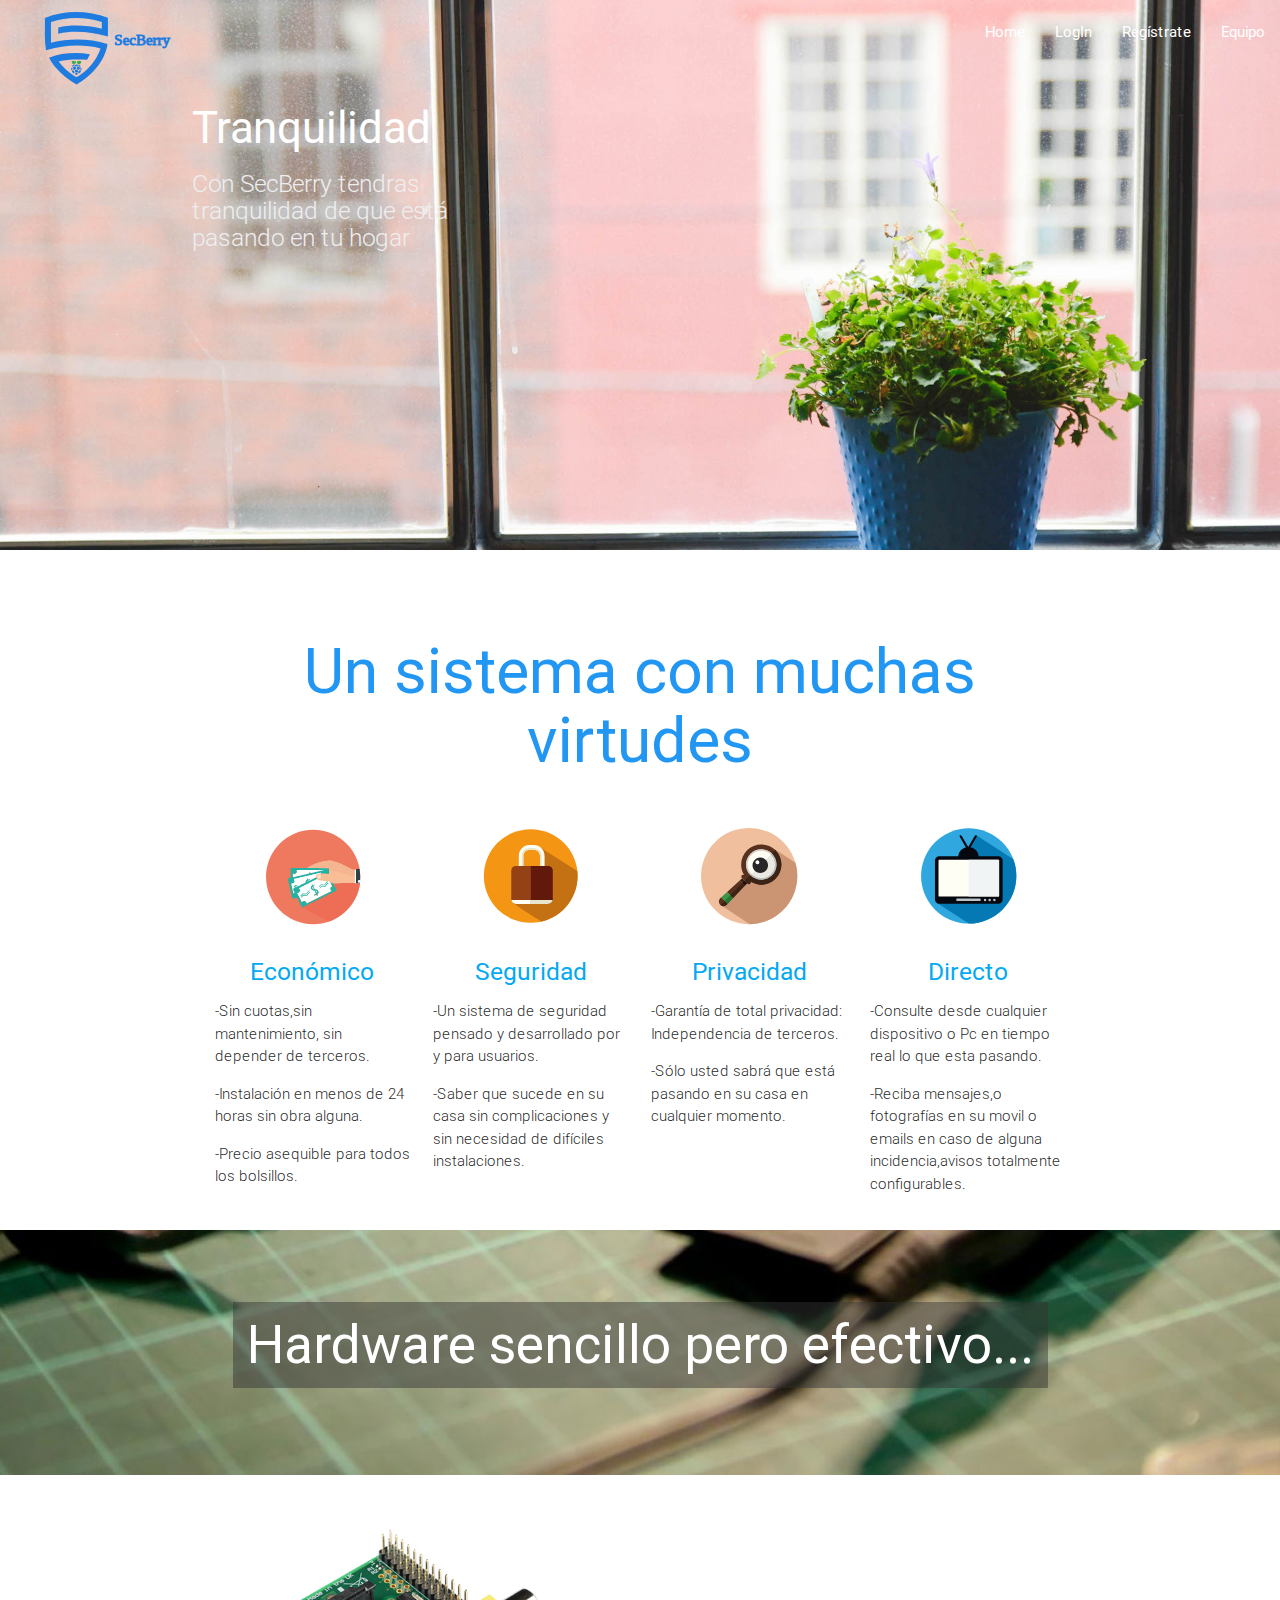
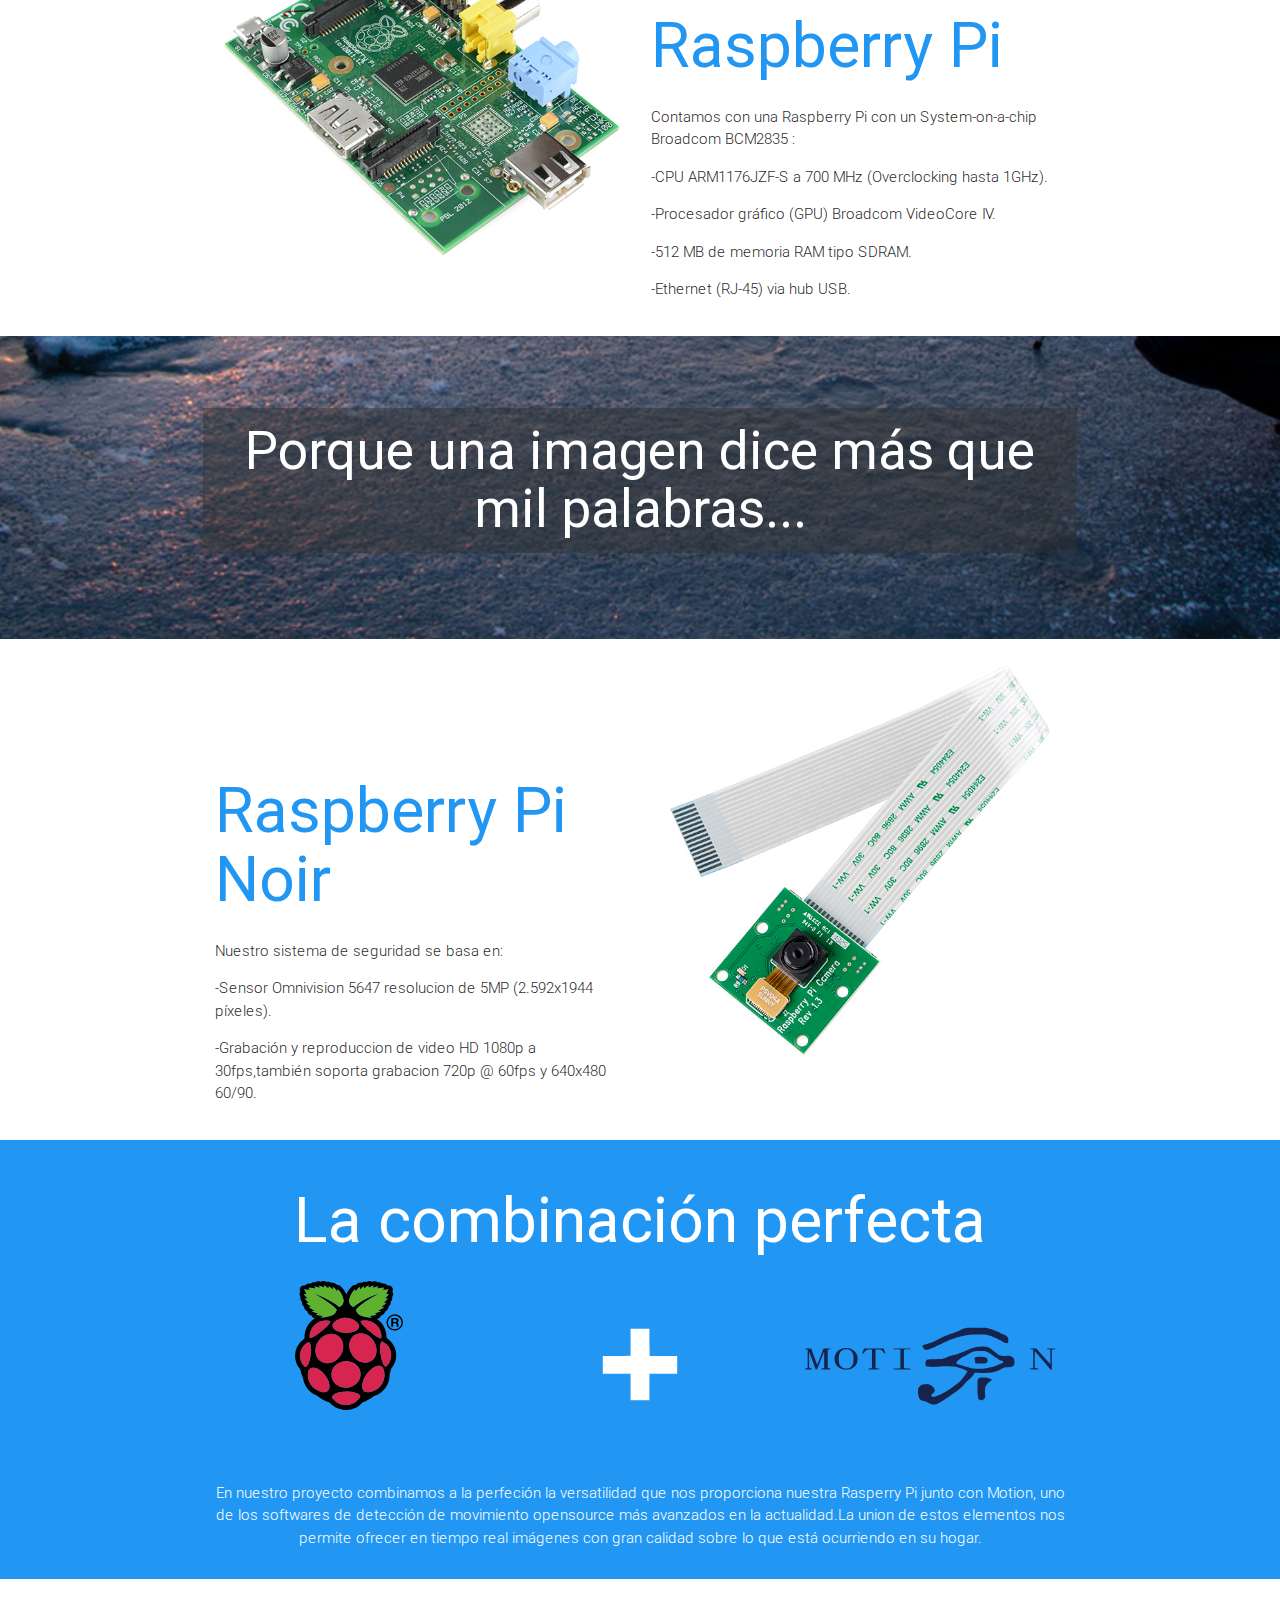
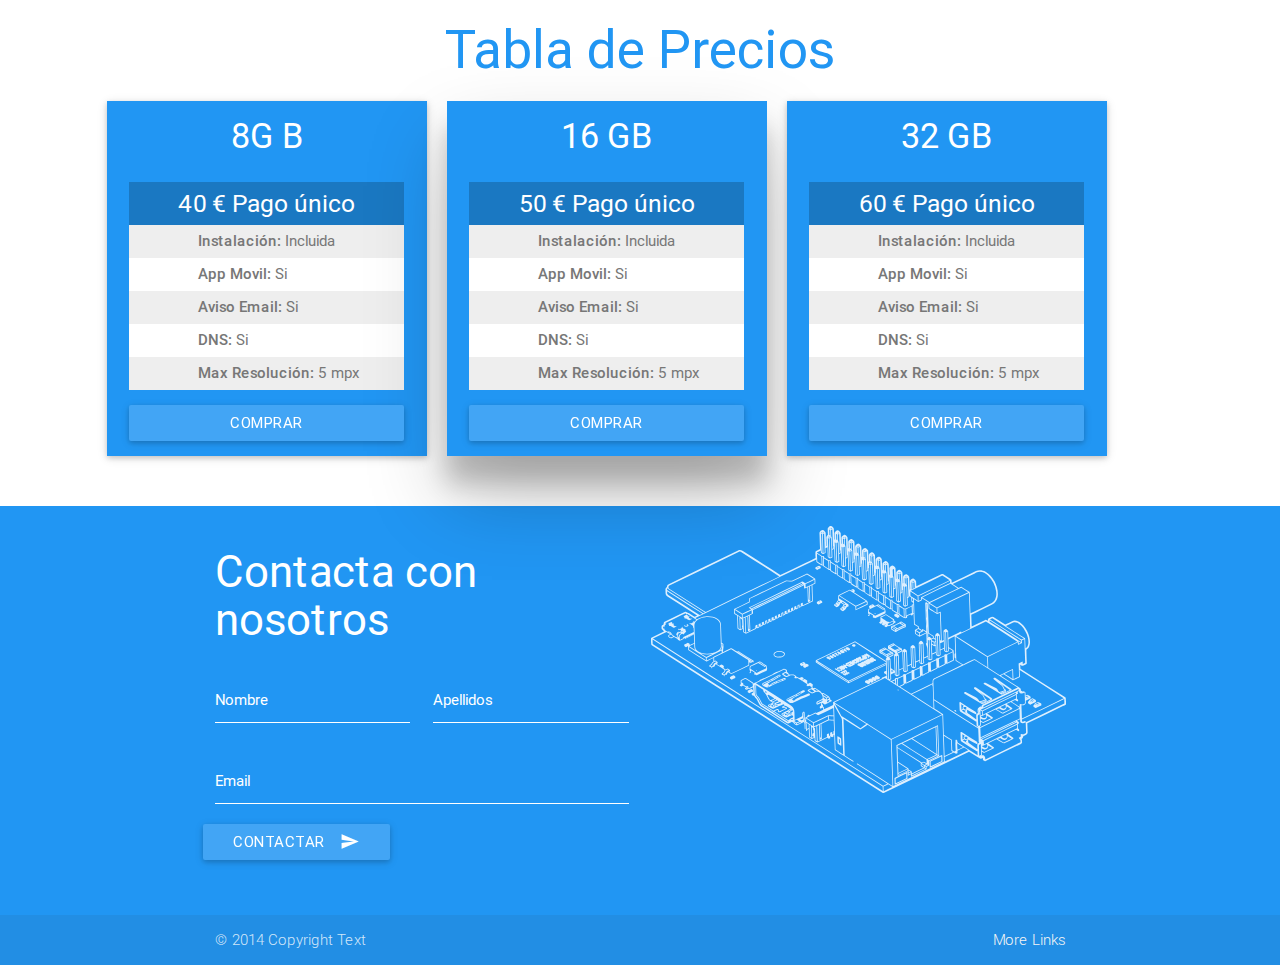
<file: secberry/index.html>
<!DOCTYPE html>
<html lang="en">
<html>
    <head>
      <!--Import materialize.css-->
      <link type="text/css" rel="stylesheet" href="css/materialize.css"  media="screen,projection"/>
      <link type="text/css" rel="stylesheet" href="css/mystyle.css"  />

      <meta charset="utf-8">
      <!--Let browser know website is optimized for mobile-->
      <meta name="viewport" content="width=device-width, initial-scale=1.0, maximum-scale=1.0, user-scalable=no"/>
       <!--Import jQuery before materialize.js-->
      <script type="text/javascript" src="https://code.jquery.com/jquery-2.1.1.min.js"></script>
      <script type="text/javascript" src="js/materialize.js"></script>
      <script type="text/javascript" src="js/jquery-scrollspy.js"></script>
	  <script type="text/javascript" src="js/smooth-scroll.js"></script>

      <script>
      	$(document).ready(function(){
      		$(".dropdown-button").dropdown({hover: false});
      		  $('.slider').slider({
      		  	indicators:false,
      		  	height:550,
      		  	interval:3000
      		  });

      		$(window).scroll(function() {

      			 if ($(document).scrollTop() == 300 ) {
      			 	 $('#features_all').fadeIn("6000");
      			 }
      			 if ($(document).scrollTop() == 2500 ) {
      			 	 $('#show1').fadeIn("6000");
      			 	 $('#show2').fadeIn("6000");
      			 }
      			
			});
			$('.parallax').parallax();
			$('.materialboxed').materialbox();
			$('.scrollspy').scrollSpy();
			$('.modal-trigger').leanModal();
			$(".button-collapse").sideNav();
      	});


      	

      </script>

      <script >
      	function loadDemo(){
				
			  // nice one David Walsh	
           	  var demoTwo = new ScrollSpy({
				 min: 0, // acts as position-x: absolute; left: 50px;
				 mode: 'horizontal',
				 onEnter: function(position,enters) {
				
				 },
				 onLeave: function(position,leaves) {
				
				 },
				 onTick: function(position,state,enters,leaves) {
				 	$("#menu_lateral").style.left = -position.x+50+"px";
				 },
				 container: window
				}); 
				
		
		}	
      </script>
      
    </head>
    <body>
   		<!-- Dropdown Structure -->
		<ul id="dropdown1" class="dropdown-content" >
		  <li><a href="#!">one</a></li>
		  <li><a href="#!">two</a></li>
		  <li class="divider"></li>
		  <li><a href="#!">three</a></li>
		</ul>
		<style>
		#sidenav-overlay {
		  position: relative;
		  top: 0px;
		  left: 0px;
		  right: 0px;
		  height: 120vh;
		  background-color: rgba(0, 0, 0, 0.5);
		  z-index: 997;
		  will-change: opacity;
		}
			
		</style>
	

		<div class="slider">
		<nav style="height:90px;">
		  <div class="nav-wrapper"  id="inicio">
		    <a href="#!" class="brand-logo"><img src="images/Secberry_logo.svg" alt="" width="200" height="90"></a>
		    <a href="#" data-activates="mobile" class="button-collapse">
		    <i class="mdi-navigation-menu"></i></a>

		    <ul class="right hide-on-med-and-down" class="margin-right: 17%;!important">
		      <li><a href="index.html">Home</a></li>
		      <li><a class="modal-trigger" href="#login_modal">LogIn</a></li>
		      <li><a href="singup.html">Regístrate</a></li>
		      <li><a href="equipo.html">Equipo</a></li>
		      <!-- Dropdown Trigger -->
		    </ul>
			<ul class="side-nav" id="mobile" >
				<li><a href="index.html">Home</a></li>
				<li><a class="modal-trigger" href="#login_modal">LogIn</a></li>
				<li><a href="singup.html">Regístrate</a></li>
				<li><a href="equipo.html">Equipo</a></li>
			</ul>
		  </div>
		</nav>
		    <ul class="slides" style="background-color:white">
		      <li>
		        <img src="images/85_res.jpg"> <!-- random image -->
		        <div class="caption left-align">
		          <h3>Tranquilidad </h3>
		          <h5 class="light grey-text text-lighten-3">Con SecBerry tendras<br> tranquilidad de que está <br>pasando en tu hogar </h5>
		        </div>
		      </li>
		      <li>
		        <img src="images/95_res.jpg"> <!-- random image -->
		        <div class="caption left-align">
		          <h3>Un gran  equipo</h3>
		          <h5 class="light grey-text text-lighten-3">Un gran equipo de profesionales <br>que han desarrollado un sitema<br> de seguridad de calidad</h5>
		        </div>
		      </li>
		      <li>
		        <img src="images/hardware.jpg"> <!-- random image -->
		        <div class="caption center-align">
		          <h3>Hardware de calidad</h3>
		          <h5 class="light grey-text text-lighten-3">En Secberry contamos con el hardware <br>mas actual para darte la mejor experiencia de uso</h5>
		        </div>
		      </li>
		      <li>
		        <img src="images/header4_res.jpg"> <!-- random image -->
		        <div class="caption left-align">
		          <h3 class="black-text ">Seguridad para tu familia</h3>
		          <h5 class="light black-text text-lighten-3">Control total de que está pasando en tu hogar</h5>
		        </div>
		      </li>
		    </ul>
		  </div>


		  <!-- Modal Structure -->
			  <div id="login_modal" class="modal modal-fixed-footer blue">
			    <div class="modal-content">
			    	<h2 class="white-text" style="text-align:center">Bienvenido a Secberry</h2>
			    	<h4 class="white-text" style="text-align:center">Introduzca su Email de usuario</h4>
					<form action="validation.php" method="POST" enctype="multipart/form-data">
						<div class="row">
							<div class="form-group col l6 offset-l3">
								<input type="email" class="form-control " name="email_login" placeholder="Email" id="email_login">
						  	</div>
						  	
						</div>
						<div class="row">
							<button type="submit" class="btn btn-primary btn-lg btn-block col l6 offset-l3" name="boton-registro" id="boton-registro">Registrar</button>
						</div>
					</form>

		    	</div>
			    <div class="modal-footer blue">
			      <a href="#!" class="modal-action modal-close waves-effect waves-green btn-flat white-text blue lighten-2 z-depth-4">Cerrar</a>
			    </div>
			  </div>


		<div class="section no-pad-bot" height="400px">
			<div class="container" >
		<!--   Icon Section   -->
			<h1 class="header center blue-text">Un sistema con muchas virtudes</h1>
				<div class="row"  id="features_all">
					<div class="col s12 m3" id="features_1">
						<div class="icon-block">
							<h2 class="center light-blue-text "><img class="responsive-img" src="images/iconos/economico.svg" width="50%" height="50%"></h2>
							<h5 class="center light-blue-text">Económico</h5>
							<p class="light">-Sin cuotas,sin mantenimiento, sin depender de terceros.</p>
							<p class="light">-Instalación en menos de 24 horas sin obra alguna.</p>
							<p class="light">-Precio asequible para todos los bolsillos.</p>
						</div>
					</div>

					<div class="col s12 m3" id="features_2">
						<div class="icon-block">
							<h2 class="center light-blue-text"><img src="images/iconos/seguridad2.svg" width="50%" height="50%"></h2>
							<h5 class="center light-blue-text">Seguridad</h5>

							<p class="light">-Un sistema de seguridad pensado y desarrollado por y para usuarios.</p>
							<p class="light">-Saber que sucede en su casa sin complicaciones y sin necesidad de difíciles instalaciones.</p>
						</div>
					</div>

					<div class="col s12 m3" id="features_3">
						<div class="icon-block">
							<h2 class="center light-blue-text"><img src="images/iconos/privacidad.svg" width="50%" height="50%"></h2>
							<h5 class="center light-blue-text">Privacidad</h5>

							<p class="light">-Garantía de total privacidad: Independencia de terceros.</p>
							<p class="light">-Sólo usted sabrá que está pasando en su casa en cualquier momento.</p>
						</div>
					</div>
					<div class="col s12 m3" id="features_3">
						<div class="icon-block">
							<h2 class="center light-blue-text"><img src="images/iconos/directo.svg" width="50%" height="50%"></h2>
							<h5 class="center light-blue-text">Directo</h5>

							<p class="light">-Consulte desde cualquier dispositivo o Pc en tiempo real lo que esta pasando.</p>
							<p class="light">-Reciba mensajes,o fotografías en su movil o emails en caso de alguna incidencia,avisos totalmente configurables.</p>
						</div>
					</div>
				</div>
			</div>
		</div>
		<div class="parallax-container2">
			  <div class="container">      
	            <br><br>            
	            <div class="row center">
	              <h2 class="center white-text titular">Hardware sencillo pero efectivo...</h2>
	            </div>
	          <br><br>
	        </div>
			<div class="parallax para2" ><img src="images/hardware.jpg" ></div>
		</div>

		<div class="section no-pad-bot" >
			<div class="container">
				<div class="row" style="background-color:">
					<div class="col s12 m6" style="background-color:"><img class="materialboxed" src="images/raspberry_pi_white.png" alt="" width="100%" height="100%"></div>
					<div class="col s12 m6">
					<br><br><br><br>
						<h1 class="header  blue-text">Raspberry Pi</h1>
						<p class="light">Contamos con una Raspberry Pi con un System-on-a-chip Broadcom BCM2835 :</p>
						<p class="light">-CPU ARM1176JZF-S a 700 MHz (Overclocking hasta 1GHz).</p>
						<p class="light">-Procesador gráfico (GPU) Broadcom VideoCore IV.</p>
						<p class="light">-512 MB de memoria RAM tipo SDRAM.</p>
						<p class="light">-Ethernet (RJ-45) via hub USB.</p>
					</div>
				</div>	
			</div>
		</div>
		<div class="parallax-container2" >
			  <div class="container">      
	            <br><br>            
	            <div class="row center">
	              <h2 class="center white-text titular">Porque una imagen dice más que mil palabras...</h2>
	            </div>
	          <br><br>
	        </div>
			<div class="parallax para2"><img src="images/camera_big.jpg" ></div>
		</div>
		<div class="section no-pad-bot" >
			<div class="container">
				<div class="row" style="background-color:">
				<div class="col s12 m6" style="background-color:">
					<br><br><br><br>
						<h1 class="header  blue-text">Raspberry Pi Noir </h1>
						<p class="light">Nuestro sistema de seguridad se basa en:</p>
						<p class="light">-Sensor Omnivision 5647 resolucion de 5MP (2.592x1944 píxeles).</p>
						<p class="light">-Grabación y reproduccion de video HD 1080p a 30fps,también soporta grabacion 720p @ 60fps y 640x480 60/90.</p>
					
					</div>
					<div class="col s12 m6"><img class="materialboxed" src="images/pinoir.png" alt="" width="100%" height="100%"></div>
					
				</div>	
			</div>
		</div>

		<div class="section blue">
			<div class="container">
			<h1 class="header  white-text center">La combinación perfecta</h1>
				<div class="row" id="show1" >
					<div class="col s12 m4 center "><img src="images/rasperry_logo.svg" alt="" width="40%" height="40%"></div>
					<div class="col s12 m4 center "><br><br><img src="images/Sum2.svg" alt="" width="30%" height="30%"></div>
					<div class="col s12 m4 " ><br><br><img src="images/Motion_logo.svg" alt="" width="100%" height="100%"></div>
				</div>				
			</div>
		</div>
		<div class="section blue">
			<div class="container" id="show2" >
			<p class="light  center white-text">En nuestro proyecto combinamos a la perfeción la versatilidad que nos proporciona nuestra Rasperry Pi junto con Motion, uno de los softwares de detección de movimiento opensource más avanzados en la actualidad.La union de estos elementos nos permite ofrecer en tiempo real imágenes con gran calidad sobre lo que está ocurriendo en su hogar.</p>
			</div>
		</div>
		<style>
			.ul-price li:nth-child(2n+1){
				background: #eee;
				border-bottom:1px solid #eee;
			}



		
			.ul-price li{
				padding: 5px;
				color:#777;
				padding-left:25%;
			}

			#price-table{
				margin-bottom:50px;	
		}
			
			#price-table .cont{
				margin-right:20px; 
			}

			

			#price-table h5{
				padding: 8px;
				margin-bottom: 0px;
			}
			#price-table ul{
				margin-top: 0px;
			  	text-align: left!important;

				
			}
			
			.center-justified {
			  text-align: justify;
			  margin: 0 auto;
			}

			.opacidad{
				background:rgba(0,0,0,0.2);

			}


		</style>

		<div class="section no-pad-bot" id="index-banner" >

		<h2 class="center blue-text">Tabla de Precios</h2 class="center blue">
			<div class="row" id="price-table">
				<div class="col s12 m4 offset-l1 l3 z-depth-1 blue center cont">
					<h4 class="white-text"> 8G B</h4>
					<div class="col s12  l12 white-text">
						<h5 class=" opacidad white-text">40 € Pago único</h5>
						<ul class="white black-text ul-price">
							<li><strong>Instalación: </strong>Incluida</li>
							<li><strong>App Movil: </strong>Si</li>
							<li><strong>Aviso Email: </strong>Si</li>
							<li><strong>DNS: </strong>Si</li>
							<li><strong>Max Resolución: </strong>5 mpx</li>
						</ul>
						<button class="col s12  l12 btn waves-effect waves-light blue lighten-1" >Comprar</button>
					</div>
				</div>
				<div class="col s12 m4 l3 blue z-depth-5 center cont">
					<h4 class="white-text"> 16 GB</h4>
					<div class="col s12  l12 white-text">
						<h5 class=" opacidad white-text">50 € Pago único</h5>
						<ul class="white black-text ul-price">
							<li><strong>Instalación: </strong>Incluida</li>
							<li><strong>App Movil: </strong>Si</li>
							<li><strong>Aviso Email: </strong>Si</li>
							<li><strong>DNS: </strong>Si</li>
							<li><strong>Max Resolución: </strong>5 mpx</li>
						</ul>
						<button class="col s12  l12 btn waves-effect waves-light blue lighten-1" >Comprar</button>
					</div>
				</div>
				<div class="col s12 m4 l3 blue z-depth-1 center cont">
					<h4 class="white-text"> 32 GB</h4>
					<div class="col s12  l12 white-text">
						<h5 class=" opacidad white-text">60 € Pago único</h5>
						<ul class="white black-text ul-price">
							<li><strong>Instalación: </strong>Incluida</li>
							<li><strong>App Movil: </strong>Si</li>
							<li><strong>Aviso Email: </strong>Si</li>
							<li><strong>DNS: </strong>Si</li>
							<li><strong>Max Resolución: </strong>5 mpx</li>
						</ul>
						<button class="col s12  l12 btn waves-effect waves-light blue lighten-1" >Comprar</button>
					</div>
				</div>
			</div>
		</div>

		
		
		<footer class="page-footer">
          <div class="container">
            <div class="row" style="margin-bottom:0px" >
              <div class="col l6 s12" >
                <div class="row" >
				  <form class="col s12" >
				  <h3 class="white-text">Contacta con nosotros</h3>
				    <div class="row" >
				      <div class="input-field col s6">
				        <input id="first_name" type="text" class="validate white-text">
				        <label class="white-text" for="first_name">Nombre</label>
				      </div>
				      <div class="input-field col s6 white-text">
				        <input id="last_name" type="text" class="validate white-text">
				        <label class="white-text" for="last_name">Apellidos</label>
				      </div>
				    </div>				    
				    <div class="row">
				      <div class="input-field col s12">
				        <input id="email" type="email" class="validate white-text">
				        <label  class="white-text"for="email">Email</label>
				      </div>
				    </div>
				    <div class="row">
				    	<button class="btn waves-effect waves-light  blue lighten-1" type="submit" name="action">Contactar<i class="mdi-content-send right"></i></button>
				    </div>
				  </form>
				</div>
              </div>
              <div class="col l6 s12" ><img src="images/rasperrywhite.svg" alt="" width="100%" height="100%"></div>

            </div>
          </div>
          <div class="footer-copyright">
            <div class="container">
            © 2014 Copyright Text
            <a class="grey-text text-lighten-4 right" href="#!">More Links</a>
            </div>
          </div>
			<script>smoothScroll.init();</script>
        </footer>
    </body>
  </html>
</file>
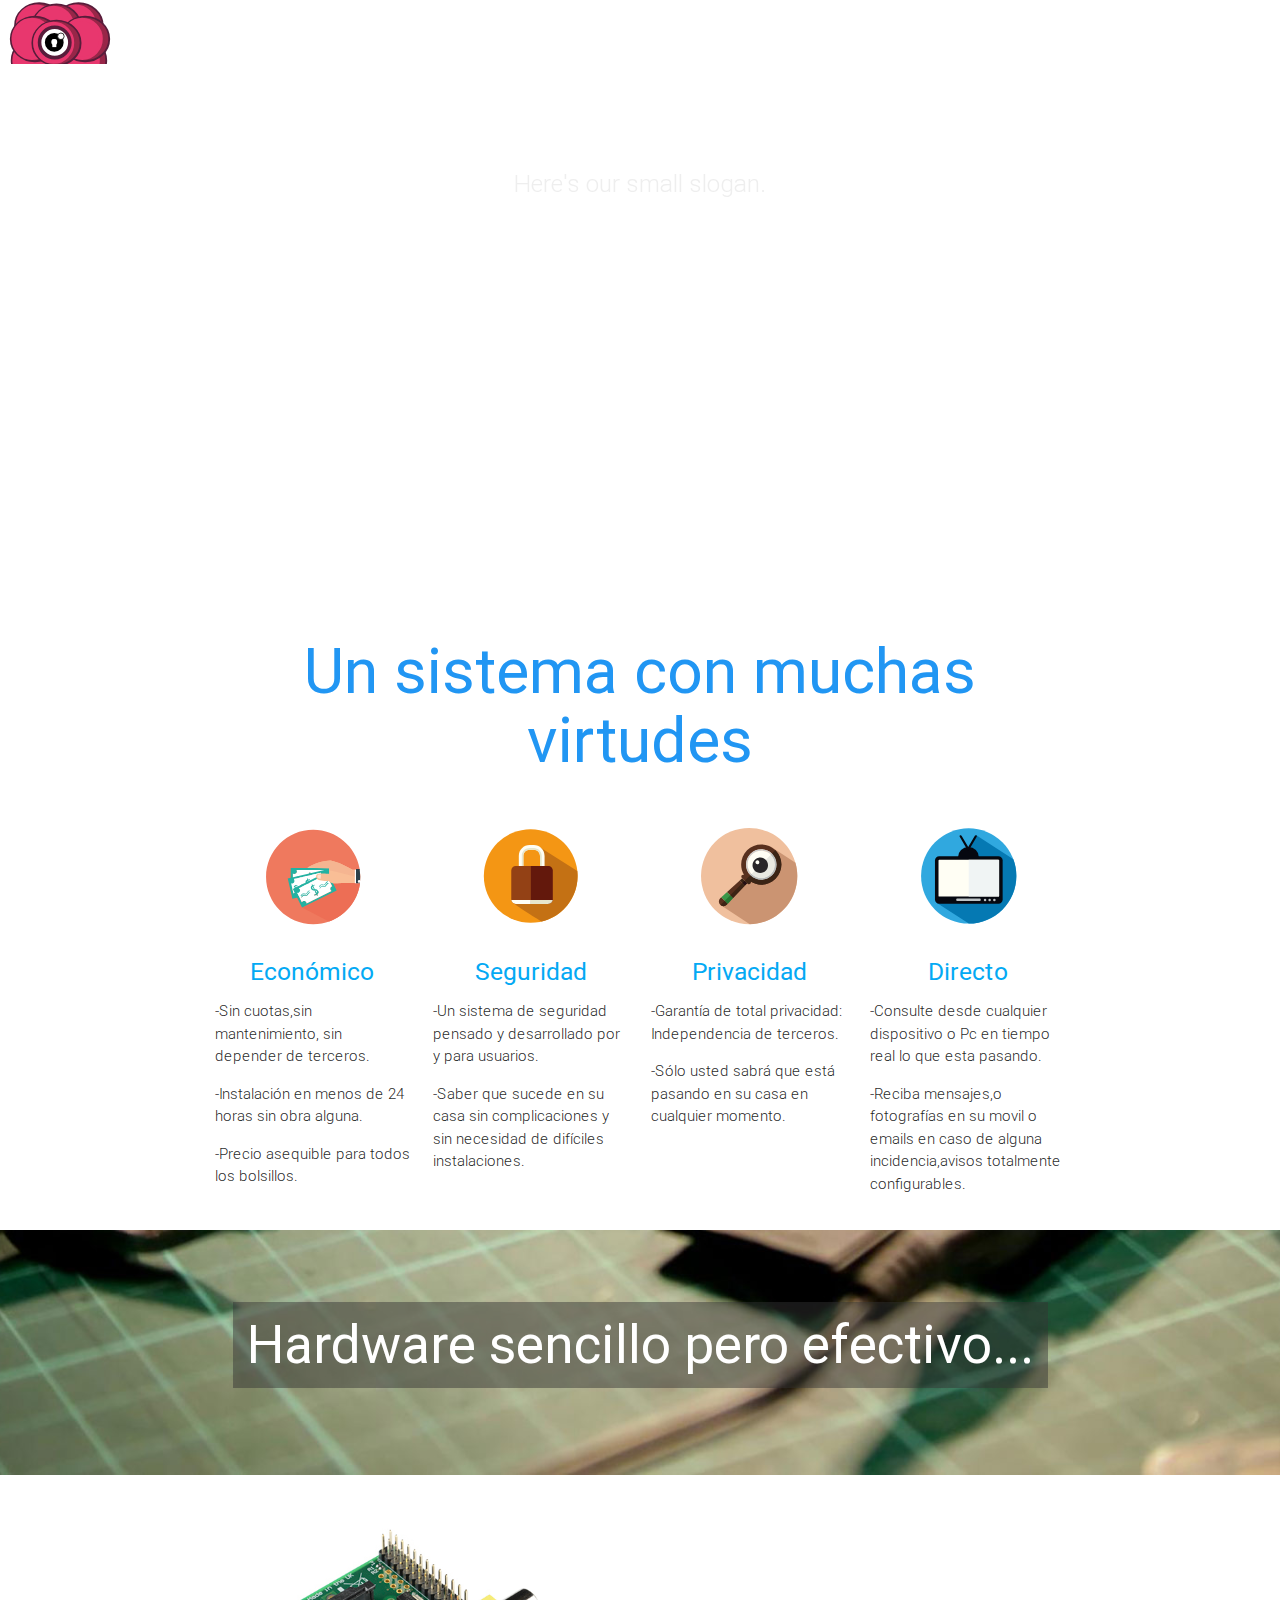
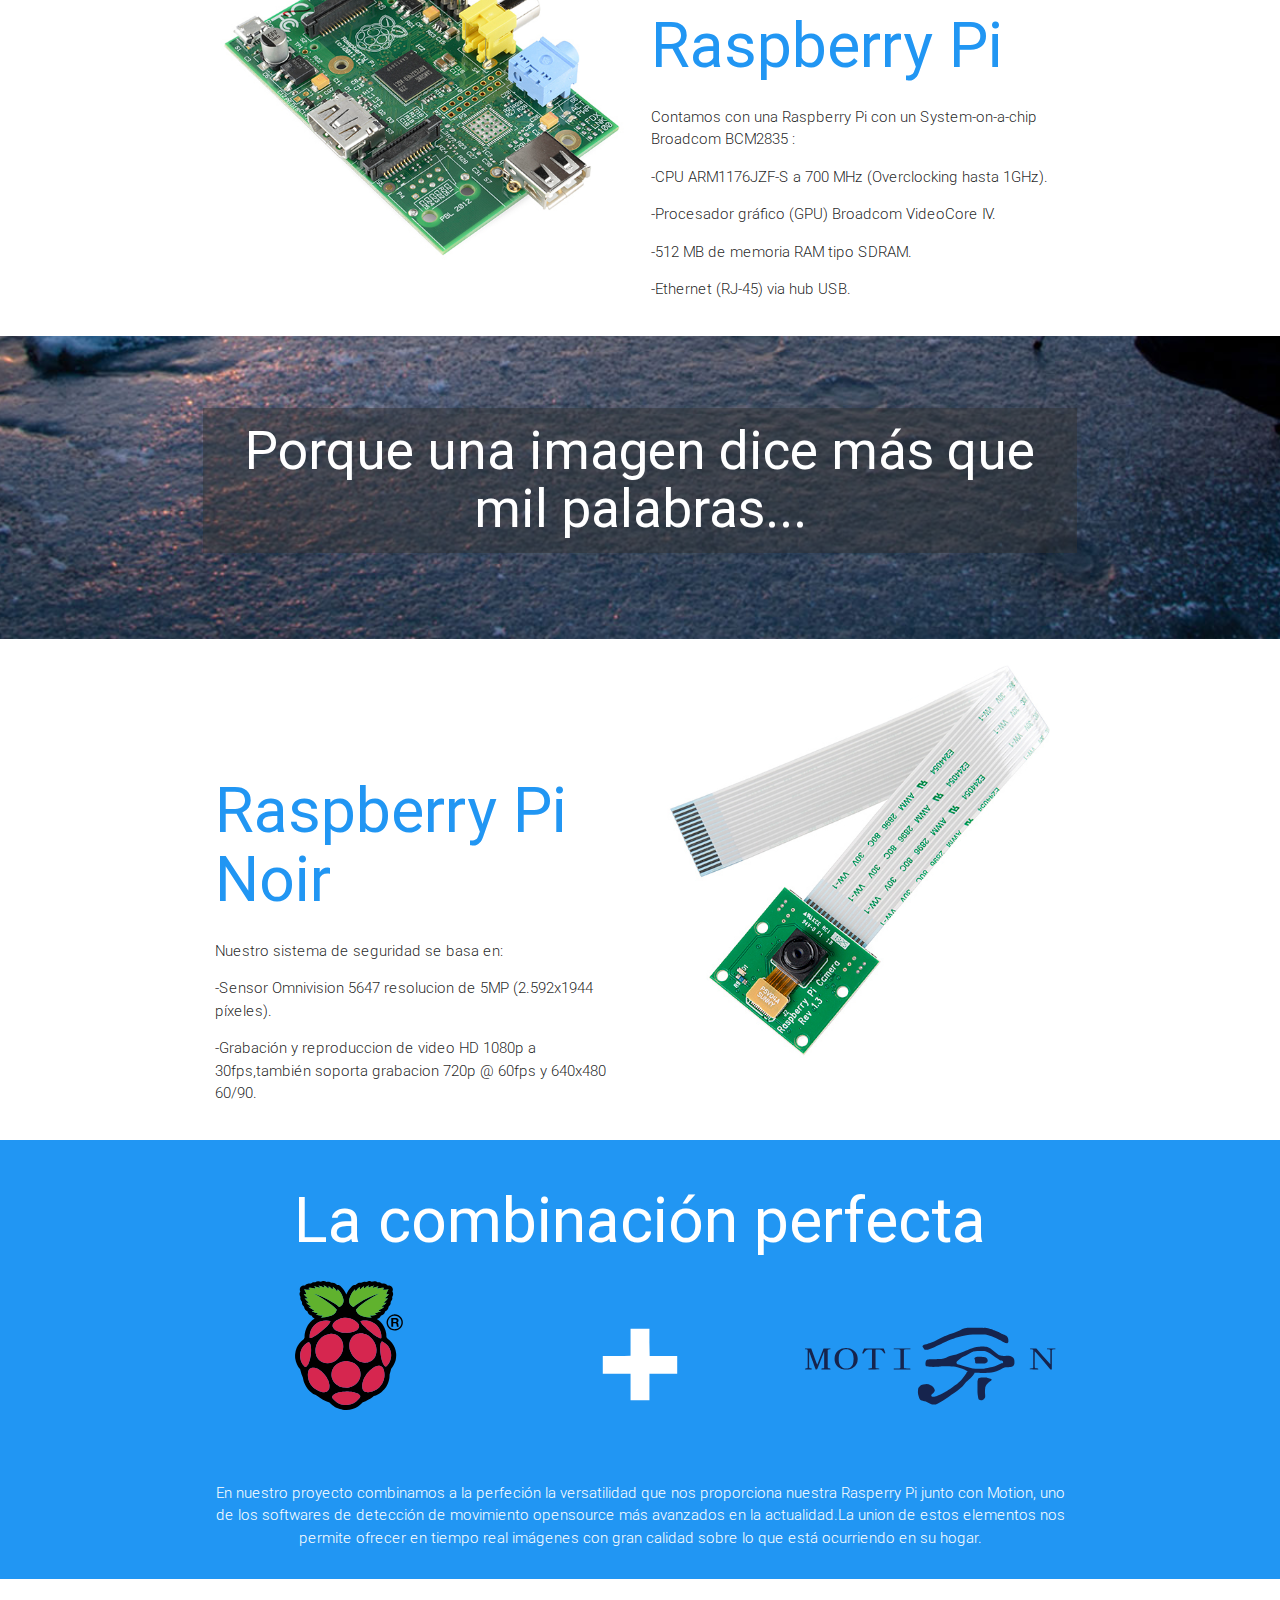
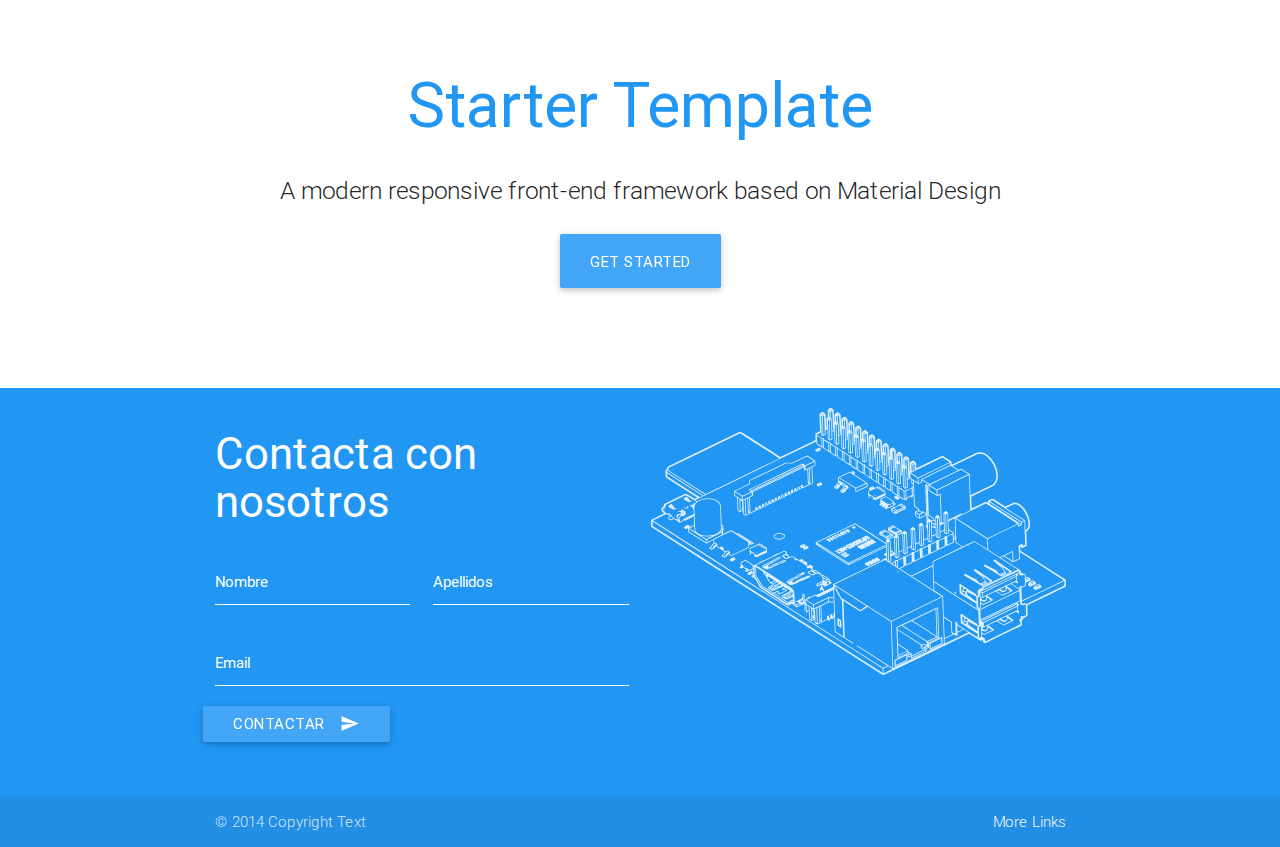
<file: secberry/js/index.html>
<!DOCTYPE html>
<html lang="en">
<html>
    <head>
      <!--Import materialize.css-->
      <link type="text/css" rel="stylesheet" href="css/materialize.css"  media="screen,projection"/>
      <link type="text/css" rel="stylesheet" href="css/mystyle.css"  />

      <meta charset="utf-8">
      <!--Let browser know website is optimized for mobile-->
      <meta name="viewport" content="width=device-width, initial-scale=1.0, maximum-scale=1.0, user-scalable=no"/>
       <!--Import jQuery before materialize.js-->
      <script type="text/javascript" src="https://code.jquery.com/jquery-2.1.1.min.js"></script>
      <script type="text/javascript" src="js/materialize.js"></script>
      <script type="text/javascript" src="js/jquery-scrollspy.js"></script>
	  <script type="text/javascript" src="js/smooth-scroll.js"></script>

      <script>
      	$(document).ready(function(){
      		$(".dropdown-button").dropdown({hover: false});
      		  $('.slider').slider({
      		  	indicators:false,
      		  	height:550,
      		  	interval:3000
      		  });

      		$(window).scroll(function() {

      			 if ($(document).scrollTop() == 300 ) {
      			 	 $('#features_all').fadeIn("6000");
      			 }
      			 if ($(document).scrollTop() == 2500 ) {
      			 	 $('#show1').fadeIn("6000");
      			 	 $('#show2').fadeIn("6000");
      			 }
      			
			});
			$('.parallax').parallax();
			$('.materialboxed').materialbox();
			$('.scrollspy').scrollSpy();
      	});


      	

      </script>

      <script >
      	function loadDemo(){
				
			  // nice one David Walsh	
           	  var demoTwo = new ScrollSpy({
				 min: 0, // acts as position-x: absolute; left: 50px;
				 mode: 'horizontal',
				 onEnter: function(position,enters) {
				
				 },
				 onLeave: function(position,leaves) {
				
				 },
				 onTick: function(position,state,enters,leaves) {
				 	$("#menu_lateral").style.left = -position.x+50+"px";
				 },
				 container: window
				}); 
				
		
		}	
      </script>
      
    </head>
    <body>
   		<!-- Dropdown Structure -->
		<ul id="dropdown1" class="dropdown-content" >
		  <li><a href="#!">one</a></li>
		  <li><a href="#!">two</a></li>
		  <li class="divider"></li>
		  <li><a href="#!">three</a></li>
		</ul>
		


		
		<ul class="section table-of-contents hide-on-small-only" id="tabla_contenido">
            <li><a data-scroll href="#inicio" class="">Inicio</a></li>
            <li><a href="#structure" class="">Structure</a></li>
            <li><a href="#initialization" class="">Intialization</a></li>
         </ul>
	

		<div class="slider">
		<nav>
		  <div class="nav-wrapper"  id="inicio">
		    <a href="#!" class="brand-logo"><img src="images/logo illustrator_shadow.svg" alt="" width="40%" height="40%"></a>
		    <ul class="right hide-on-med-and-down">
		      <li><a href="index.html">Home</a></li>
		      <li><a href="index.html">LogIn</a></li>
		      <li><a href="index.html">Regístrate</a></li>
		      <li><a href="components.html">Components</a></li>
		      <!-- Dropdown Trigger -->
		      <li><a class="dropdown-button" href="#!" data-activates="dropdown1">Dropdown<i class="mdi-navigation-arrow-drop-down right"></i></a></li>
		    </ul>
		  </div>
		</nav>
		    <ul class="slides" style="background-color:white">
		      <li>
		        <img src="http://lorempixel.com/580/250/nature"> <!-- random image -->
		        <div class="caption center-align">
		          <h3>This is our big Tagline!</h3>
		          <h5 class="light grey-text text-lighten-3">Here's our small slogan.</h5>
		        </div>
		      </li>
		      <li>
		        <img src="http://lorempixel.com/580/250/nature"> <!-- random image -->
		        <div class="caption left-align">
		          <h3>Left Aligned Caption</h3>
		          <h5 class="light grey-text text-lighten-3">Here's our small slogan.</h5>
		        </div>
		      </li>
		      <li>
		        <img src="http://lorempixel.com/580/250/nature"> <!-- random image -->
		        <div class="caption right-align">
		          <h3>Right Aligned Caption</h3>
		          <h5 class="light grey-text text-lighten-3">Here's our small slogan.</h5>
		        </div>
		      </li>
		      <li>
		        <img src="http://lorempixel.com/580/250/nature"> <!-- random image -->
		        <div class="caption center-align">
		          <h3>This is our big Tagline!</h3>
		          <h5 class="light grey-text text-lighten-3">Here's our small slogan.</h5>
		        </div>
		      </li>
		    </ul>
		  </div>
		<div class="section no-pad-bot" height="400px">
			<div class="container" >
		<!--   Icon Section   -->
			<h1 class="header center blue-text">Un sistema con muchas virtudes</h1>
				<div class="row"  id="features_all">
					<div class="col s12 m3" id="features_1">
						<div class="icon-block">
							<h2 class="center light-blue-text "><img class="responsive-img" src="images/iconos/economico.svg" width="50%" height="50%"></h2>
							<h5 class="center light-blue-text">Económico</h5>
							<p class="light">-Sin cuotas,sin mantenimiento, sin depender de terceros.</p>
							<p class="light">-Instalación en menos de 24 horas sin obra alguna.</p>
							<p class="light">-Precio asequible para todos los bolsillos.</p>
						</div>
					</div>

					<div class="col s12 m3" id="features_2">
						<div class="icon-block">
							<h2 class="center light-blue-text"><img src="images/iconos/seguridad2.svg" width="50%" height="50%"></h2>
							<h5 class="center light-blue-text">Seguridad</h5>

							<p class="light">-Un sistema de seguridad pensado y desarrollado por y para usuarios.</p>
							<p class="light">-Saber que sucede en su casa sin complicaciones y sin necesidad de difíciles instalaciones.</p>
						</div>
					</div>

					<div class="col s12 m3" id="features_3">
						<div class="icon-block">
							<h2 class="center light-blue-text"><img src="images/iconos/privacidad.svg" width="50%" height="50%"></h2>
							<h5 class="center light-blue-text">Privacidad</h5>

							<p class="light">-Garantía de total privacidad: Independencia de terceros.</p>
							<p class="light">-Sólo usted sabrá que está pasando en su casa en cualquier momento.</p>
						</div>
					</div>
					<div class="col s12 m3" id="features_3">
						<div class="icon-block">
							<h2 class="center light-blue-text"><img src="images/iconos/directo.svg" width="50%" height="50%"></h2>
							<h5 class="center light-blue-text">Directo</h5>

							<p class="light">-Consulte desde cualquier dispositivo o Pc en tiempo real lo que esta pasando.</p>
							<p class="light">-Reciba mensajes,o fotografías en su movil o emails en caso de alguna incidencia,avisos totalmente configurables.</p>
						</div>
					</div>
				</div>
			</div>
		</div>
		<div class="parallax-container2">
			  <div class="container">      
	            <br><br>            
	            <div class="row center">
	              <h2 class="center white-text titular">Hardware sencillo pero efectivo...</h2>
	            </div>
	          <br><br>
	        </div>
			<div class="parallax para2" ><img src="images/hardware.jpg" ></div>
		</div>

		<div class="section no-pad-bot" >
			<div class="container">
				<div class="row" style="background-color:">
					<div class="col s12 m6" style="background-color:"><img class="materialboxed" src="images/raspberry_pi_white.png" alt="" width="100%" height="100%"></div>
					<div class="col s12 m6">
					<br><br><br><br>
						<h1 class="header  blue-text">Raspberry Pi</h1>
						<p class="light">Contamos con una Raspberry Pi con un System-on-a-chip Broadcom BCM2835 :</p>
						<p class="light">-CPU ARM1176JZF-S a 700 MHz (Overclocking hasta 1GHz).</p>
						<p class="light">-Procesador gráfico (GPU) Broadcom VideoCore IV.</p>
						<p class="light">-512 MB de memoria RAM tipo SDRAM.</p>
						<p class="light">-Ethernet (RJ-45) via hub USB.</p>
					</div>
				</div>	
			</div>
		</div>
		<div class="parallax-container2" >
			  <div class="container">      
	            <br><br>            
	            <div class="row center">
	              <h2 class="center white-text titular">Porque una imagen dice más que mil palabras...</h2>
	            </div>
	          <br><br>
	        </div>
			<div class="parallax para2"><img src="images/camera_big.jpg" ></div>
		</div>
		<div class="section no-pad-bot" >
			<div class="container">
				<div class="row" style="background-color:">
				<div class="col s12 m6" style="background-color:">
					<br><br><br><br>
						<h1 class="header  blue-text">Raspberry Pi Noir </h1>
						<p class="light">Nuestro sistema de seguridad se basa en:</p>
						<p class="light">-Sensor Omnivision 5647 resolucion de 5MP (2.592x1944 píxeles).</p>
						<p class="light">-Grabación y reproduccion de video HD 1080p a 30fps,también soporta grabacion 720p @ 60fps y 640x480 60/90.</p>
					
					</div>
					<div class="col s12 m6"><img class="materialboxed" src="images/pinoir.png" alt="" width="100%" height="100%"></div>
					
				</div>	
			</div>
		</div>

		<div class="section blue">
			<div class="container">
			<h1 class="header  white-text center">La combinación perfecta</h1>
				<div class="row" id="show1" >
					<div class="col s12 m4 center "><img src="images/rasperry_logo.svg" alt="" width="40%" height="40%"></div>
					<div class="col s12 m4 center "><br><br><img src="images/Sum2.svg" alt="" width="30%" height="30%"></div>
					<div class="col s12 m4 " ><br><br><img src="images/Motion_logo.svg" alt="" width="100%" height="100%"></div>
				</div>				
			</div>
		</div>
		<div class="section blue">
			<div class="container" id="show2" >
			<p class="light  center white-text">En nuestro proyecto combinamos a la perfeción la versatilidad que nos proporciona nuestra Rasperry Pi junto con Motion, uno de los softwares de detección de movimiento opensource más avanzados en la actualidad.La union de estos elementos nos permite ofrecer en tiempo real imágenes con gran calidad sobre lo que está ocurriendo en su hogar.</p>
			</div>
		</div>

		<div class="section no-pad-bot" id="index-banner" >
			<div class="container" id="introduction">
				<br><br>
				<h1 class="header center blue-text">Starter Template</h1>
				<div class="row center">
					<h5 class="header col s12 light">A modern responsive front-end framework based on Material Design</h5>
				</div>
				<div class="row center" id="hola">
					<a href="http://materializecss.com/getting-started.html" id="download-button" class="btn-large waves-effect waves-light  blue lighten-1">Get Started</a>
				</div>
				<br><br>
			</div>
		</div>

		
		
		<footer class="page-footer">
          <div class="container">
            <div class="row" style="margin-bottom:0px" >
              <div class="col l6 s12" >
                <div class="row" >
				  <form class="col s12" >
				  <h3 class="white-text">Contacta con nosotros</h3>
				    <div class="row" >
				      <div class="input-field col s6">
				        <input id="first_name" type="text" class="validate white-text">
				        <label class="white-text" for="first_name">Nombre</label>
				      </div>
				      <div class="input-field col s6 white-text">
				        <input id="last_name" type="text" class="validate white-text">
				        <label class="white-text" for="last_name">Apellidos</label>
				      </div>
				    </div>				    
				    <div class="row">
				      <div class="input-field col s12">
				        <input id="email" type="email" class="validate white-text">
				        <label  class="white-text"for="email">Email</label>
				      </div>
				    </div>
				    <div class="row">
				    	<button class="btn waves-effect waves-light  blue lighten-1" type="submit" name="action">Contactar<i class="mdi-content-send right"></i></button>
				    </div>
				  </form>
				</div>
              </div>
              <div class="col l6 s12" ><img src="images/rasperrywhite.svg" alt="" width="100%" height="100%"></div>

            </div>
          </div>
          <div class="footer-copyright">
            <div class="container">
            © 2014 Copyright Text
            <a class="grey-text text-lighten-4 right" href="#!">More Links</a>
            </div>
          </div>
			<script>smoothScroll.init();</script>
          
        </footer>

    </body>
  </html>
</file>
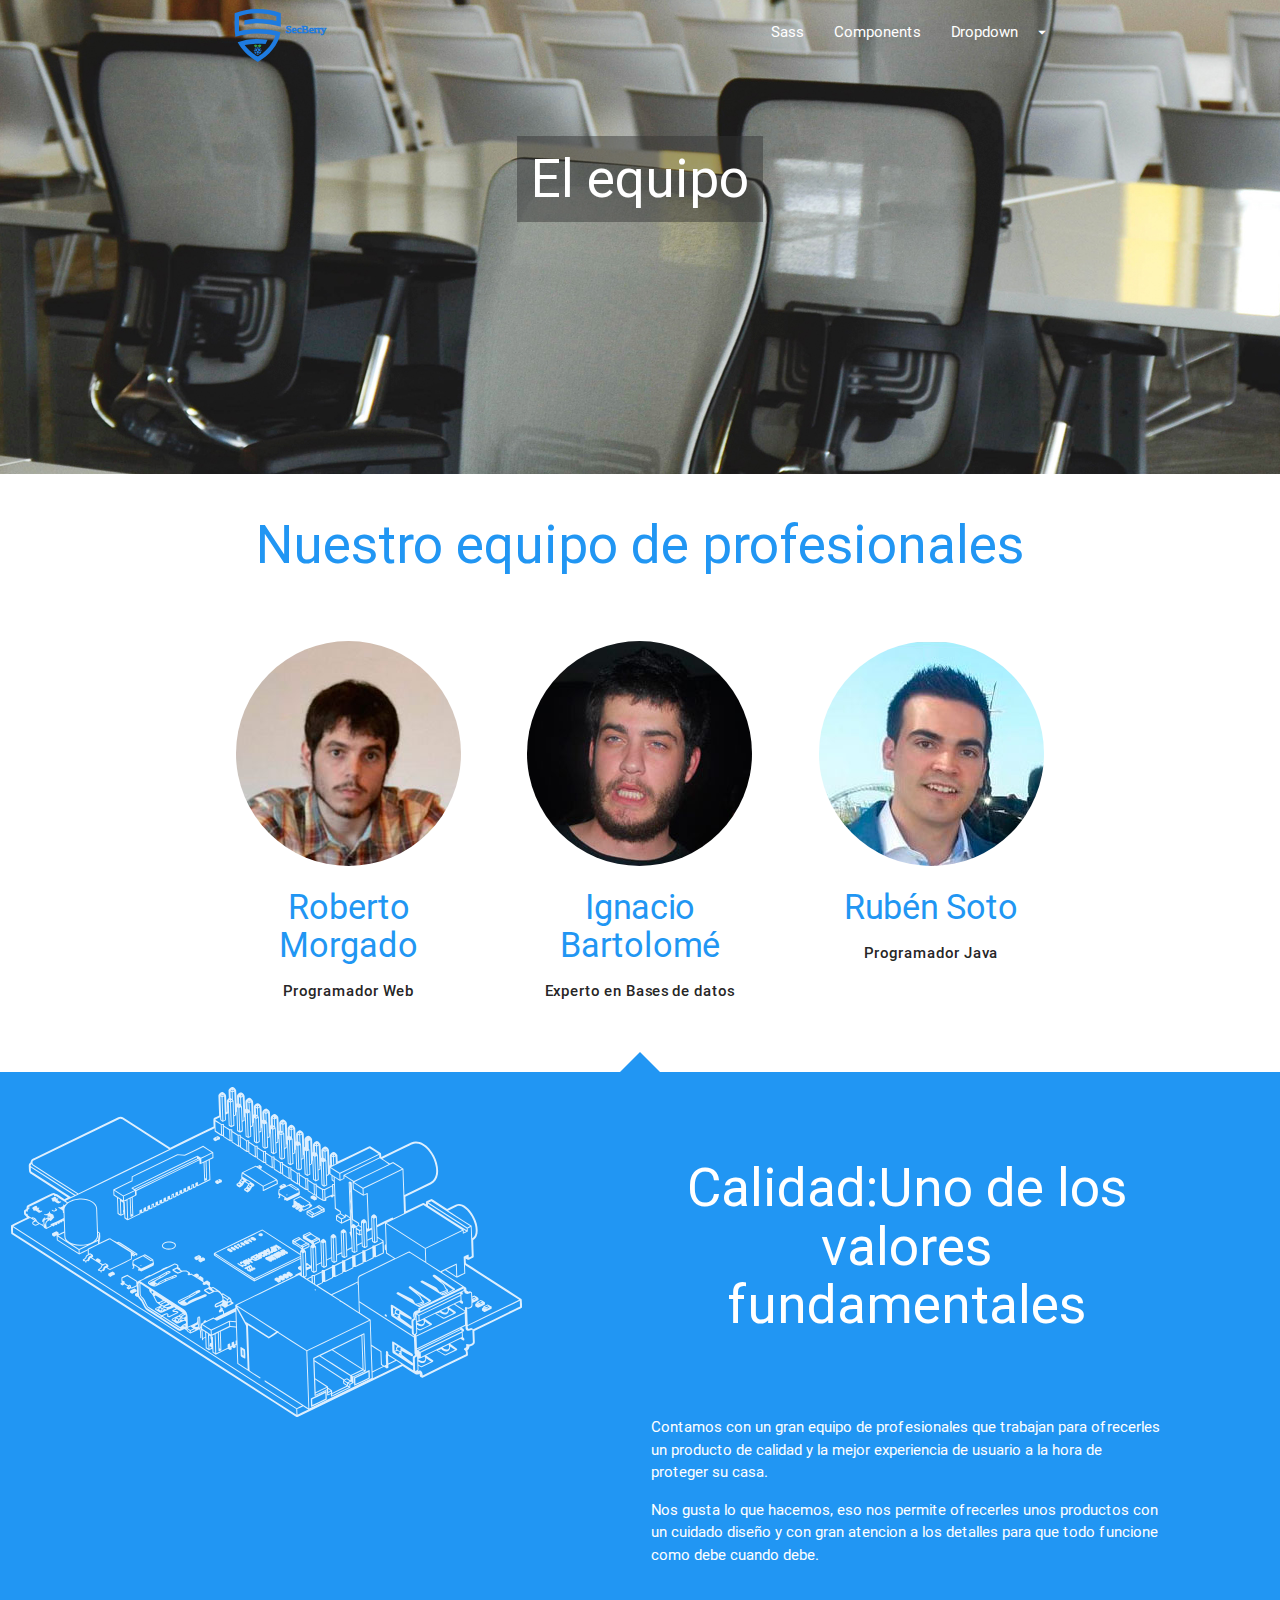
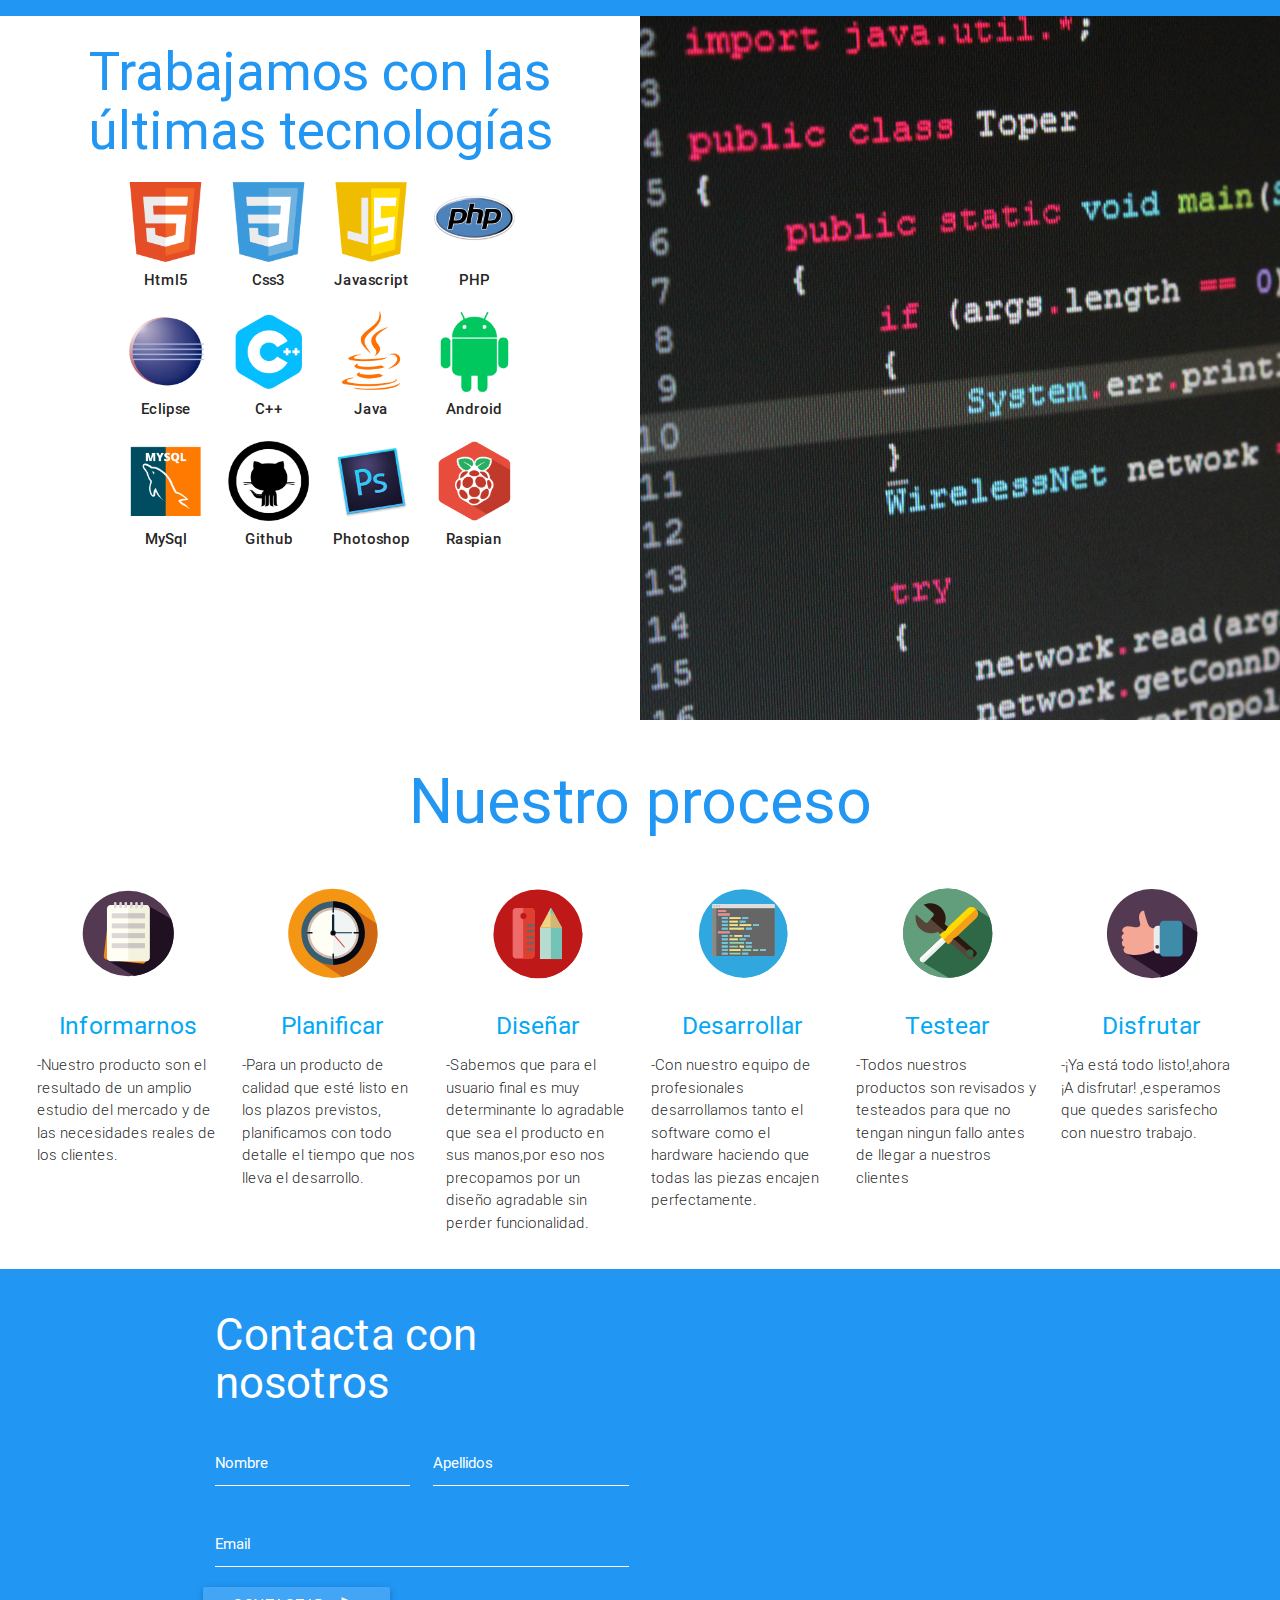
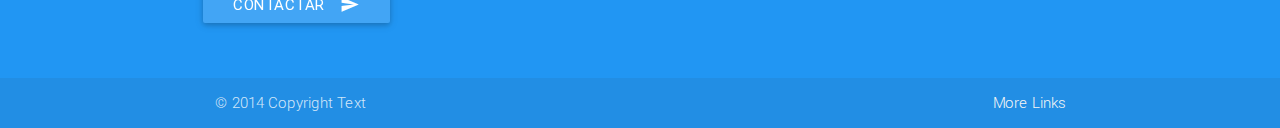
<file: secberry/contact.html>
<!DOCTYPE html>
<html lang="en">
<html>
    <head>
      <!--Import materialize.css-->
      <link type="text/css" rel="stylesheet" href="css/materialize.css"  media="screen,projection"/>
      <link type="text/css" rel="stylesheet" href="css/mystyle.css"  />

      <meta charset="utf-8">
      <!--Let browser know website is optimized for mobile-->
      <meta name="viewport" content="width=device-width, initial-scale=1.0, maximum-scale=1.0, user-scalable=no"/>
       <!--Import jQuery before materialize.js-->
      <script type="text/javascript" src="https://code.jquery.com/jquery-2.1.1.min.js"></script>
      <script type="text/javascript" src="js/materialize.js"></script>
      <script type="text/javascript" src="js/jquery-scrollspy.js"></script>
	  <script type="text/javascript" src="js/smooth-scroll.js"></script>

      <script>
      	$(document).ready(function(){
      		$(".dropdown-button").dropdown({hover: false});
      		  $('.slider').slider({
      		  	indicators:false,
      		  	height:550,
      		  	interval:3000
      		  });

      		$(window).scroll(function() {

      			 if ($(document).scrollTop() == 300 ) {
      			 	 $('#features_all').fadeIn("6000");
      			 }
      			 if ($(document).scrollTop() == 2500 ) {
      			 	 $('#show1').fadeIn("6000");
      			 	 $('#show2').fadeIn("6000");
      			 }
      			
			});
			$('.parallax').parallax();
			$('.materialboxed').materialbox();
			$('.scrollspy').scrollSpy();
      	});


      	

      </script>

      <script >
      	function loadDemo(){
				
			  // nice one David Walsh	
           	  var demoTwo = new ScrollSpy({
				 min: 0, // acts as position-x: absolute; left: 50px;
				 mode: 'horizontal',
				 onEnter: function(position,enters) {
				
				 },
				 onLeave: function(position,leaves) {
				
				 },
				 onTick: function(position,state,enters,leaves) {
				 	$("#menu_lateral").style.left = -position.x+50+"px";
				 },
				 container: window
				}); 
				
		
		}	
      </script>
      
    </head>
    <body>

		<!-- Dropdown Structure -->
		<ul id="dropdown1" class="dropdown-content" >
		  <li><a href="#!">one</a></li>
		  <li><a href="#!">two</a></li>
		  <li class="divider"></li>
		  <li><a href="#!">three</a></li>
		</ul>		
	
		<div class="parallax-container2">
			  <div class="container" >
			  	<nav id="no_sombra">
				  <div class="nav-wrapper"  id="inicio">
				    <a href="#!" class="brand-logo"><img id="logo" src="images/Secberry_logo.svg" alt="" ></a>
				    <ul class="right hide-on-med-and-down">
				      <li><a href="sass.html">Sass</a></li>
				      <li><a href="components.html">Components</a></li>
				      <!-- Dropdown Trigger -->
				      <li><a class="dropdown-button" href="#!" data-activates="dropdown1">Dropdown<i class="mdi-navigation-arrow-drop-down right"></i></a></li>
				    </ul>
				  </div>
				</nav>      
				<br><br>            
				<div class="row center"  id="header_team">
					<h2 class="center white-text titular">El equipo</h2>
				</div>
				<br><br>
	        </div>
			<div class="parallax" ><img src="images/equipo3.jpg" ></div>

		</div>

		<div class="section" >
			<div class="container">
				<div class="row">
					<h2 class="center  blue-text">Nuestro equipo de profesionales</h2>
					<br><br>
						<div class="col s12 m4 center" style="background-color:">
							<img class="circle responsive-img" src="images/mor.jpg">
							<h4 class="center  blue-text">Roberto Morgado </h4>
							<p><strong>Programador Web</strong></p>
						</div>
						<div class="col s12 m4 center" style="background-color:">
							<img class="circle responsive-img" src="images/nax.jpg">
							<h4 class="center  blue-text">Ignacio Bartolomé </h4>
							<p><strong>Experto en Bases de datos</strong></p>
						</div>
						<div class="col s12 m4 center" style="background-color:">
							<img class="circle responsive-img" src="images/rusopo.jpg">
							<h4 class="center blue-text">Rubén Soto </h4>
							<p><strong>Programador Java</strong></p>
						</div>
				</div>	
			</div>
		</div>
		<div class="arrow-down"></div>

		<div class="section  blue" >
				<div class="row">
					<div class="col s12 m5" style="background-color:">
						<img src="images/rasperrywhite.svg" alt="" width="100%" height="100%">
					</div>
					<div class="col s12 m1" style="visibility:hidden">space</div>
					<div class="col s12 m5 "><br><br>
						<h2 class="white-text center">Calidad:Uno de los valores fundamentales</h2><br><br>
						<p class="white-text">Contamos con un gran equipo de profesionales que trabajan para ofrecerles un producto de calidad y la mejor experiencia de usuario a la hora de proteger su casa.
						<p class="white-text">Nos gusta lo que hacemos, eso nos permite ofrecerles unos productos con un cuidado diseño y con gran atencion a los detalles para que todo funcione como debe cuando debe.</p>
					</div>
					
				</div>	
		</div>

		<div class="section" id="nomargin" >
			<div class="row" style="margin-bottom:0px;" >
				<div class="col s12 m6 " >
				<h2 class="center blue-text">Trabajamos con las últimas tecnologías</h2>
					<div class="row">
					  <div class="col s2 preview" style="visibility:hidden">espacio</div>
				      <div class="col s2 preview center"><img src="images/marcas/html5-logo.png" alt="" width="100%" height="100%"><strong>Html5</strong></div>
				      <div class="col s2 preview center"><img src="images/marcas/css3-logo.png" alt="" width="100%" height="100%"><strong>Css3</strong></div>
				      <div class="col s2 preview center"><img src="images/marcas/javascript-logo.png" alt="" width="100%" height="100%"><strong>Javascript</strong></div>
				      <div class="col s2 preview center"><img src="images/marcas/php-logo.png" alt="" width="100%" height="100%"><strong>PHP</strong></div>
				    </div> 
				    <div class="row"> 
				     <div class="col s2 preview center" style="visibility:hidden">espacio</div>
				      <div class="col s2 preview center"><img src="images/marcas/eclipse-logo.png" alt="" width="100%" height="100%"><strong>Eclipse</strong></div>
				      <div class="col s2 preview center"><img src="images/marcas/cplus-logo.png" alt="" width="100%" height="100%"><strong>C++</strong></div>
				      <div class="col s2 preview center"><img src="images/marcas/java-logo.png" alt="" width="100%" height="100%"><strong>Java</strong></div>
				      <div class="col s2 preview center"><img src="images/marcas/android-logo.png" alt="" width="100%" height="100%"><strong>Android</strong></div>
				    </div>
				    <div class="row" >
				     <div class="col s2 preview center" style="visibility:hidden">espacio</div>
				      <div class="col s2 preview center"><img src="images/marcas/mysql-logo.png" alt="" width="100%" height="100%"><strong>MySql</strong></div>
				      <div class="col s2 preview center"><img src="images/marcas/github-logo.png" alt="" width="100%" height="100%"><strong>Github</strong></div>
				      <div class="col s2 preview center"><img src="images/marcas/Ps-logo.png" alt="" width="100%" height="100%"><strong>Photoshop</strong></div>
				      <div class="col s2 preview center"><img src="images/marcas/raspian-logo.png" alt="" width="100%" height="100%"><strong>Raspian</strong></div>
					</div> 
				</div>
				<div class="col s12 m6 " id="software">
					
				</div>
			</div>
		</div>

		<div class="section no-pad-bot" height="400px">
			<div class="container-fluid" id="container_proceso" >
		<!--   Icon Section   -->
			<h1 class="header center blue-text">Nuestro proceso</h1>
				<div class="row"  id="features_all">
					<div class="col s12 m2" id="features_1">
						<div class="icon-block">
							<h2 class="center light-blue-text "><img class="responsive-img" src="images/iconos/informar2.svg" width="50%" height="50%"></h2>
							<h5 class="center light-blue-text">Informarnos</h5>
							<p class="light">-Nuestro producto son el resultado de un amplio estudio del mercado y de las necesidades reales de los clientes.</p>
							
						</div>
					</div>

					<div class="col s12 m2" id="features_2">
						<div class="icon-block">
							<h2 class="center light-blue-text"><img src="images/iconos/planificar3.svg" width="50%" height="50%"></h2>
							<h5 class="center light-blue-text">Planificar</h5>

							<p class="light">-Para un producto de calidad que esté listo en los plazos previstos, planificamos con todo detalle el tiempo que nos lleva el desarrollo.</p>
						</div>
					</div>

					<div class="col s12 m2" id="features_3">
						<div class="icon-block">
							<h2 class="center light-blue-text"><img src="images/iconos/diseñar.svg" width="50%" height="50%"></h2>
							<h5 class="center light-blue-text">Diseñar</h5>

							<p class="light">-Sabemos que para el usuario final es muy determinante lo agradable que sea el producto en sus manos,por eso nos precopamos por un diseño agradable sin perder funcionalidad.</p>
						</div>
					</div>
					<div class="col s12 m2" id="features_3">
						<div class="icon-block">
							<h2 class="center light-blue-text"><img src="images/iconos/desarrollar.svg" width="50%" height="50%"></h2>
							<h5 class="center light-blue-text">Desarrollar</h5>

							<p class="light">-Con nuestro equipo de profesionales desarrollamos tanto el software como el hardware haciendo que todas las piezas encajen perfectamente.</p>
						</div>
					</div>
					<div class="col s12 m2" id="features_3">
						<div class="icon-block">
							<h2 class="center light-blue-text"><img src="images/iconos/testear.svg" width="50%" height="50%"></h2>
							<h5 class="center light-blue-text">Testear</h5>

							<p class="light">-Todos nuestros productos son revisados y testeados para que no tengan ningun fallo antes de llegar a nuestros clientes</p>
						</div>
					</div>
					<div class="col s12 m2" id="features_3">
						<div class="icon-block">
							<h2 class="center light-blue-text"><img src="images/iconos/disfrutar.svg" width="50%" height="50%"></h2>
							<h5 class="center light-blue-text">Disfrutar</h5>

							<p class="light">-¡Ya está todo listo!,ahora ¡A disfrutar! ,esperamos que quedes sarisfecho con nuestro trabajo.</p>
							
						</div>
					</div>
				</div>
			</div>
		</div>

		
		
		<footer class="page-footer"style="margin-top:0px" >
          <div class="container" >
            <div class="row" style="margin-bottom:0px" >
              <div class="col l6 s12" >
                <div class="row" >
				  <form class="col s12" >
				  <h3 class="white-text">Contacta con nosotros</h3>
				    <div class="row" >
				      <div class="input-field col s6">
				        <input id="first_name" type="text" class="validate white-text">
				        <label class="white-text" for="first_name">Nombre</label>
				      </div>
				      <div class="input-field col s6 white-text">
				        <input id="last_name" type="text" class="validate white-text">
				        <label class="white-text" for="last_name">Apellidos</label>
				      </div>
				    </div>				    
				    <div class="row">
				      <div class="input-field col s12">
				        <input id="email" type="email" class="validate white-text">
				        <label  class="white-text"for="email">Email</label>
				      </div>
				    </div>
				    <div class="row">
				    	<button class="btn waves-effect waves-light  blue lighten-1" type="submit" name="action">Contactar<i class="mdi-content-send right"></i></button>
				    </div>
				  </form>
				</div>
              </div>
              <div class="col l6 s12" ></div>
            </div>
          </div>
          <div class="footer-copyright">
            <div class="container">
            © 2014 Copyright Text
            <a class="grey-text text-lighten-4 right" href="#!">More Links</a>
            </div>
          </div>
			<script>smoothScroll.init();</script>
        </footer>

    </body>
  </html>
</file>
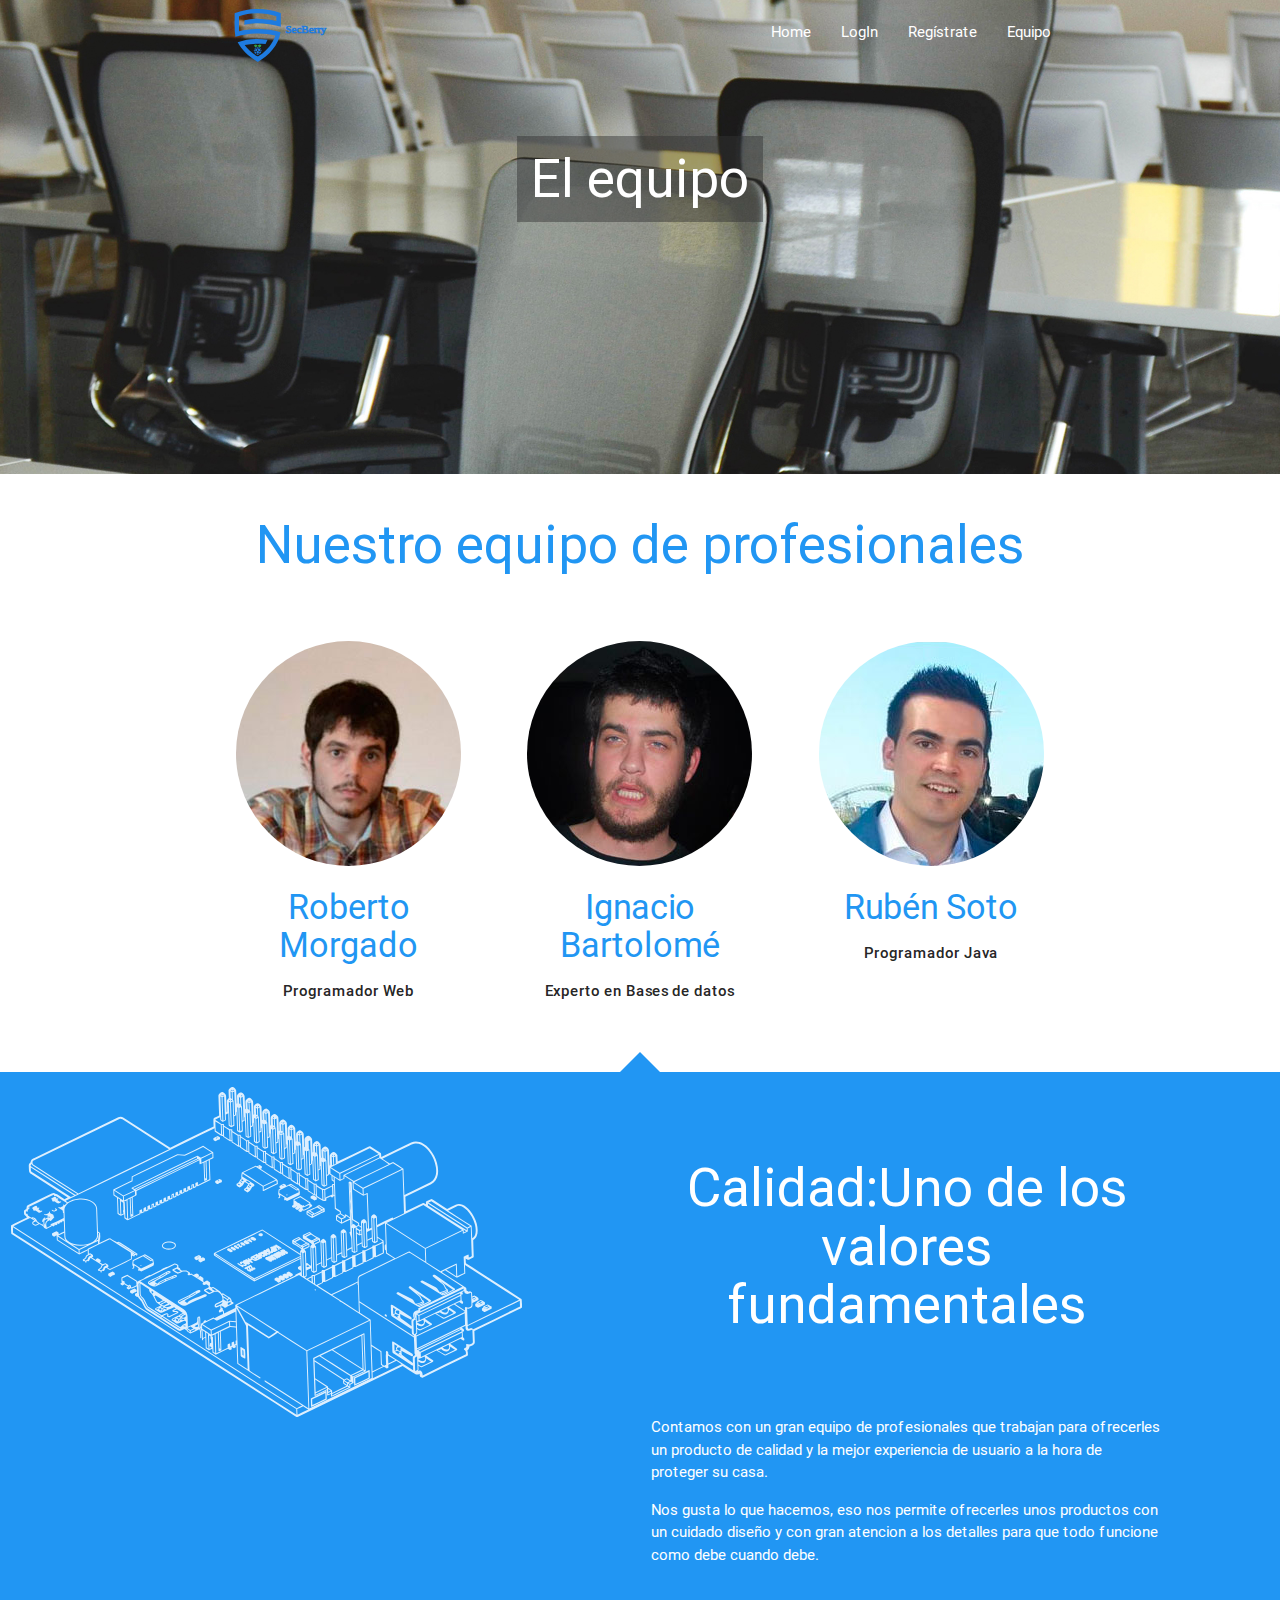
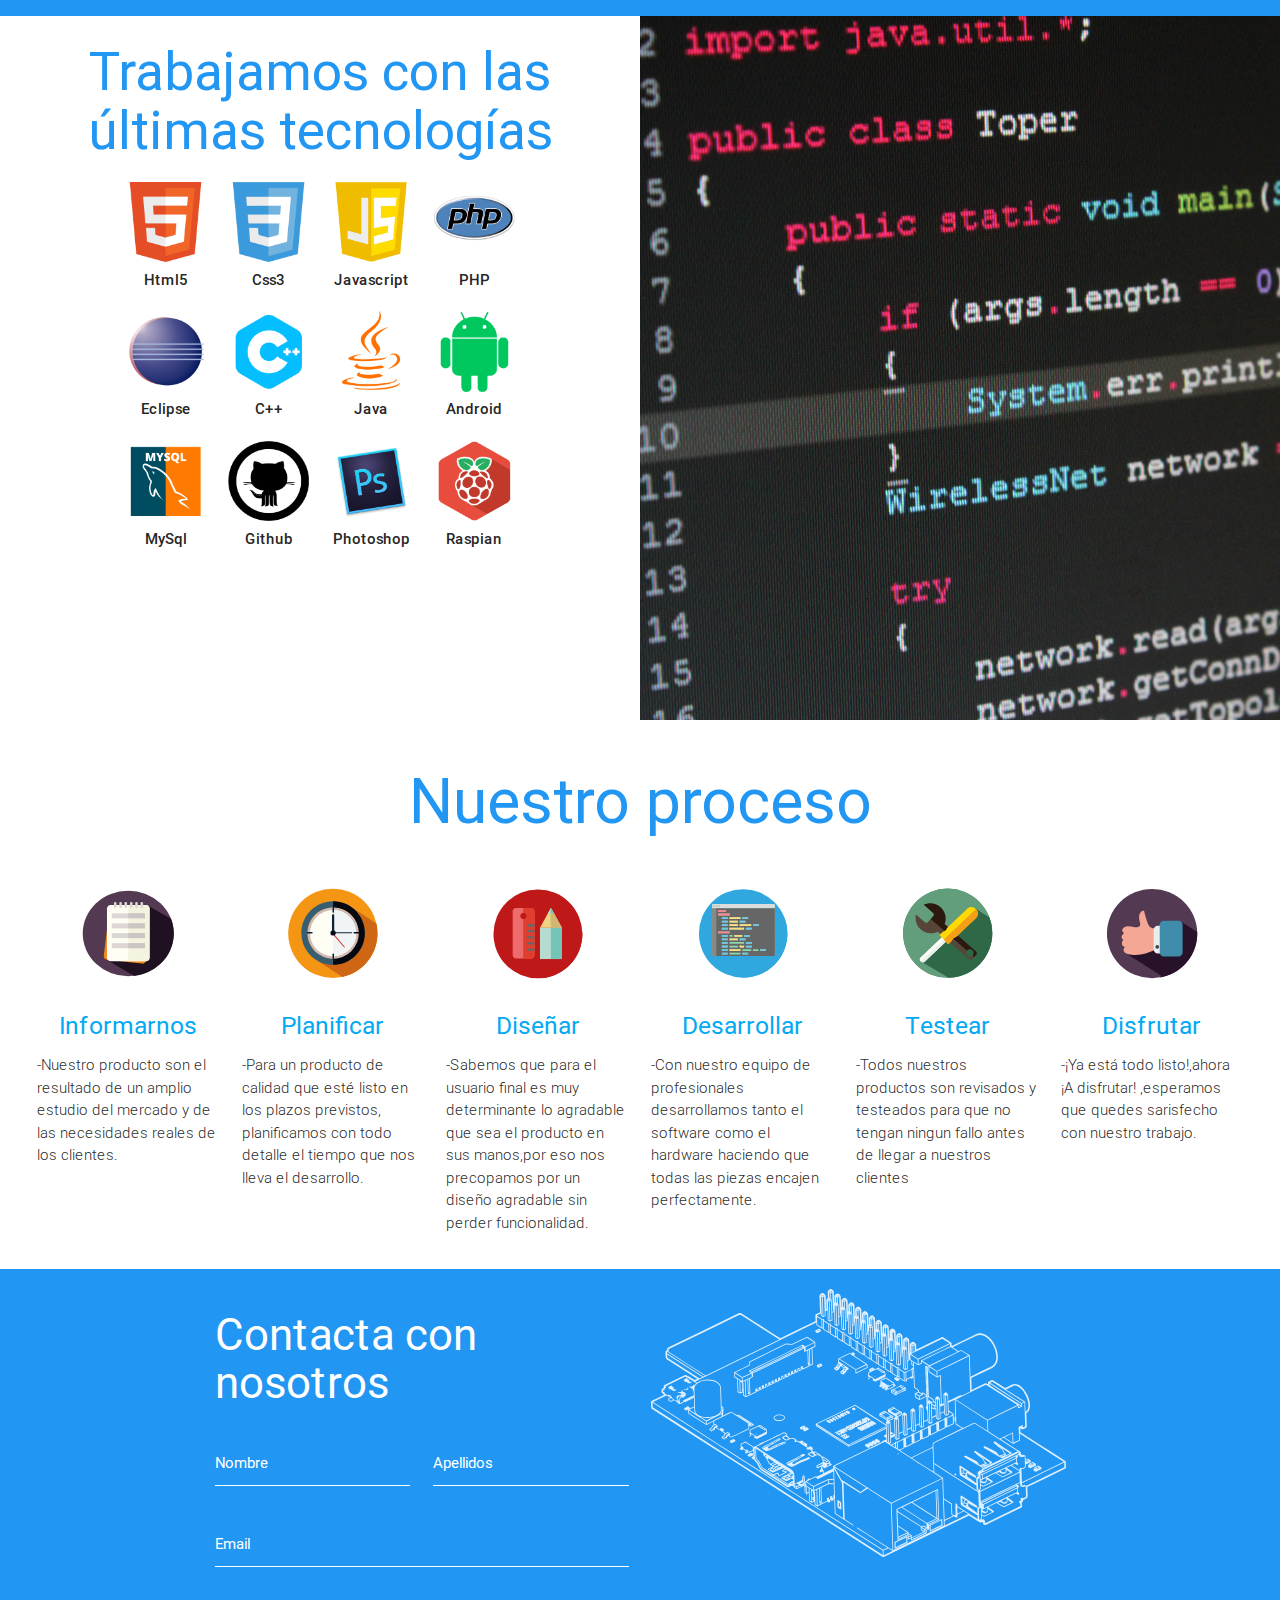
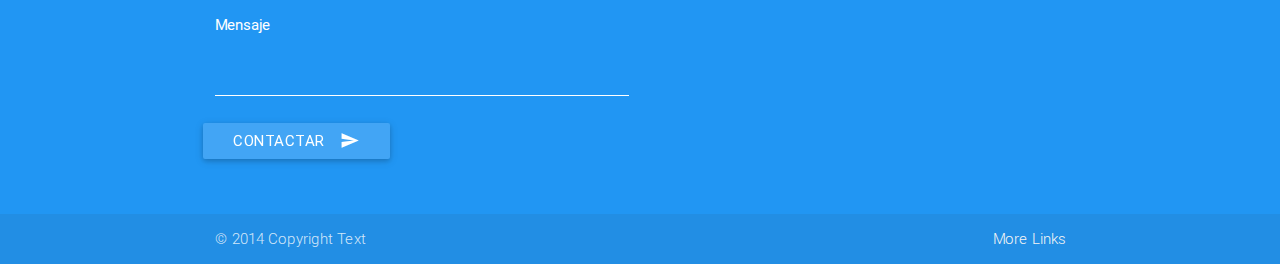
<file: secberry/equipo.html>
<!DOCTYPE html>
<html lang="en">
<html>
    <head>
      <!--Import materialize.css-->
      <link type="text/css" rel="stylesheet" href="css/materialize.css"  media="screen,projection"/>
      <link type="text/css" rel="stylesheet" href="css/mystyle.css"  />

      <meta charset="utf-8">
      <!--Let browser know website is optimized for mobile-->
      <meta name="viewport" content="width=device-width, initial-scale=1.0, maximum-scale=1.0, user-scalable=no"/>
       <!--Import jQuery before materialize.js-->
      <script type="text/javascript" src="https://code.jquery.com/jquery-2.1.1.min.js"></script>
      <script type="text/javascript" src="js/materialize.js"></script>
      <script type="text/javascript" src="js/jquery-scrollspy.js"></script>
	  <script type="text/javascript" src="js/smooth-scroll.js"></script>

      <script>
      	$(document).ready(function(){
      		$(".dropdown-button").dropdown({hover: false});
      		  $('.slider').slider({
      		  	indicators:false,
      		  	height:550,
      		  	interval:3000
      		  });

      		$(window).scroll(function() {

      			 if ($(document).scrollTop() == 300 ) {
      			 	 $('#features_all').fadeIn("6000");
      			 }
      			 if ($(document).scrollTop() == 2500 ) {
      			 	 $('#show1').fadeIn("6000");
      			 	 $('#show2').fadeIn("6000");
      			 }
      			
			});
			$('.parallax').parallax();
			$('.materialboxed').materialbox();
			$('.scrollspy').scrollSpy();
      	});


      	

      </script>

      <script >
      	function loadDemo(){
				
			  // nice one David Walsh	
           	  var demoTwo = new ScrollSpy({
				 min: 0, // acts as position-x: absolute; left: 50px;
				 mode: 'horizontal',
				 onEnter: function(position,enters) {
				
				 },
				 onLeave: function(position,leaves) {
				
				 },
				 onTick: function(position,state,enters,leaves) {
				 	$("#menu_lateral").style.left = -position.x+50+"px";
				 },
				 container: window
				}); 
				
		
		}	
      </script>
      
    </head>
    <body>

		<!-- Dropdown Structure -->
		<ul id="dropdown1" class="dropdown-content" >
		  <li><a href="#!">one</a></li>
		  <li><a href="#!">two</a></li>
		  <li class="divider"></li>
		  <li><a href="#!">three</a></li>
		</ul>		
	
		<div class="parallax-container2">
			  <div class="container" >
			  	<nav id="no_sombra">
				  <div class="nav-wrapper"  id="inicio">
				    <a href="#!" class="brand-logo"><img id="logo" src="images/Secberry_logo.svg" alt="" ></a>
				    <ul class="right hide-on-med-and-down">
				      <li><a href="index.html">Home</a></li>
				      <li><a href="login.html">LogIn</a></li>
				      <li><a href="singup.html">Regístrate</a></li>
				      <li><a href="equipo.html">Equipo</a></li>
				    </ul>
				  </div>
				</nav>      
				<br><br>            
				<div class="row center"  id="header_team">
					<h2 class="center white-text titular">El equipo</h2>
				</div>
				<br><br>
	        </div>
			<div class="parallax" ><img src="images/equipo3.jpg" ></div>

		</div>

		<div class="section" >
			<div class="container">
				<div class="row">
					<h2 class="center  blue-text">Nuestro equipo de profesionales</h2>
					<br><br>
						<div class="col s12 m4 center" style="background-color:">
							<img class="circle responsive-img" src="images/mor.jpg">
							<h4 class="center  blue-text">Roberto Morgado </h4>
							<p><strong>Programador Web</strong></p>
						</div>
						<div class="col s12 m4 center" style="background-color:">
							<img class="circle responsive-img" src="images/nax.jpg">
							<h4 class="center  blue-text">Ignacio Bartolomé </h4>
							<p><strong>Experto en Bases de datos</strong></p>
						</div>
						<div class="col s12 m4 center" style="background-color:">
							<img class="circle responsive-img" src="images/rusopo.jpg">
							<h4 class="center blue-text">Rubén Soto </h4>
							<p><strong>Programador Java</strong></p>
						</div>
				</div>	
			</div>
		</div>
		<div class="arrow-down"></div>

		<div class="section  blue" >
				<div class="row">
					<div class="col s12 m5" style="background-color:">
						<img src="images/rasperrywhite.svg" alt="" width="100%" height="100%">
					</div>
					<div class="col s12 m1" style="visibility:hidden">space</div>
					<div class="col s12 m5 "><br><br>
						<h2 class="white-text center">Calidad:Uno de los valores fundamentales</h2><br><br>
						<p class="white-text">Contamos con un gran equipo de profesionales que trabajan para ofrecerles un producto de calidad y la mejor experiencia de usuario a la hora de proteger su casa.
						<p class="white-text">Nos gusta lo que hacemos, eso nos permite ofrecerles unos productos con un cuidado diseño y con gran atencion a los detalles para que todo funcione como debe cuando debe.</p>
					</div>
					
				</div>	
		</div>

		<div class="section" id="nomargin" >
			<div class="row" style="margin-bottom:0px;" >
				<div class="col s12 m6 " >
				<h2 class="center blue-text">Trabajamos con las últimas tecnologías</h2>
					<div class="row">
					  <div class="col s2 preview" style="visibility:hidden">espacio</div>
				      <div class="col s2 preview center"><img src="images/marcas/html5-logo.png" alt="" width="100%" height="100%"><strong>Html5</strong></div>
				      <div class="col s2 preview center"><img src="images/marcas/css3-logo.png" alt="" width="100%" height="100%"><strong>Css3</strong></div>
				      <div class="col s2 preview center"><img src="images/marcas/javascript-logo.png" alt="" width="100%" height="100%"><strong>Javascript</strong></div>
				      <div class="col s2 preview center"><img src="images/marcas/php-logo.png" alt="" width="100%" height="100%"><strong>PHP</strong></div>
				    </div> 
				    <div class="row"> 
				     <div class="col s2 preview center" style="visibility:hidden">espacio</div>
				      <div class="col s2 preview center"><img src="images/marcas/eclipse-logo.png" alt="" width="100%" height="100%"><strong>Eclipse</strong></div>
				      <div class="col s2 preview center"><img src="images/marcas/cplus-logo.png" alt="" width="100%" height="100%"><strong>C++</strong></div>
				      <div class="col s2 preview center"><img src="images/marcas/java-logo.png" alt="" width="100%" height="100%"><strong>Java</strong></div>
				      <div class="col s2 preview center"><img src="images/marcas/android-logo.png" alt="" width="100%" height="100%"><strong>Android</strong></div>
				    </div>
				    <div class="row" >
				     <div class="col s2 preview center" style="visibility:hidden">espacio</div>
				      <div class="col s2 preview center"><img src="images/marcas/mysql-logo.png" alt="" width="100%" height="100%"><strong>MySql</strong></div>
				      <div class="col s2 preview center"><img src="images/marcas/github-logo.png" alt="" width="100%" height="100%"><strong>Github</strong></div>
				      <div class="col s2 preview center"><img src="images/marcas/Ps-logo.png" alt="" width="100%" height="100%"><strong>Photoshop</strong></div>
				      <div class="col s2 preview center"><img src="images/marcas/raspian-logo.png" alt="" width="100%" height="100%"><strong>Raspian</strong></div>
					</div> 
				</div>
				<div class="col s12 m6 " id="software">
					
				</div>
			</div>
		</div>

		<div class="section no-pad-bot" height="400px">
			<div class="container-fluid" id="container_proceso" >
		<!--   Icon Section   -->
			<h1 class="header center blue-text">Nuestro proceso</h1>
				<div class="row"  id="features_all">
					<div class="col s12 m2" id="features_1">
						<div class="icon-block">
							<h2 class="center light-blue-text "><img class="responsive-img" src="images/iconos/informar2.svg" width="50%" height="50%"></h2>
							<h5 class="center light-blue-text">Informarnos</h5>
							<p class="light">-Nuestro producto son el resultado de un amplio estudio del mercado y de las necesidades reales de los clientes.</p>
							
						</div>
					</div>

					<div class="col s12 m2" id="features_2">
						<div class="icon-block">
							<h2 class="center light-blue-text"><img src="images/iconos/planificar3.svg" width="50%" height="50%"></h2>
							<h5 class="center light-blue-text">Planificar</h5>

							<p class="light">-Para un producto de calidad que esté listo en los plazos previstos, planificamos con todo detalle el tiempo que nos lleva el desarrollo.</p>
						</div>
					</div>

					<div class="col s12 m2" id="features_3">
						<div class="icon-block">
							<h2 class="center light-blue-text"><img src="images/iconos/diseñar.svg" width="50%" height="50%"></h2>
							<h5 class="center light-blue-text">Diseñar</h5>

							<p class="light">-Sabemos que para el usuario final es muy determinante lo agradable que sea el producto en sus manos,por eso nos precopamos por un diseño agradable sin perder funcionalidad.</p>
						</div>
					</div>
					<div class="col s12 m2" id="features_3">
						<div class="icon-block">
							<h2 class="center light-blue-text"><img src="images/iconos/desarrollar.svg" width="50%" height="50%"></h2>
							<h5 class="center light-blue-text">Desarrollar</h5>

							<p class="light">-Con nuestro equipo de profesionales desarrollamos tanto el software como el hardware haciendo que todas las piezas encajen perfectamente.</p>
						</div>
					</div>
					<div class="col s12 m2" id="features_3">
						<div class="icon-block">
							<h2 class="center light-blue-text"><img src="images/iconos/testear.svg" width="50%" height="50%"></h2>
							<h5 class="center light-blue-text">Testear</h5>

							<p class="light">-Todos nuestros productos son revisados y testeados para que no tengan ningun fallo antes de llegar a nuestros clientes</p>
						</div>
					</div>
					<div class="col s12 m2" id="features_3">
						<div class="icon-block">
							<h2 class="center light-blue-text"><img src="images/iconos/disfrutar.svg" width="50%" height="50%"></h2>
							<h5 class="center light-blue-text">Disfrutar</h5>

							<p class="light">-¡Ya está todo listo!,ahora ¡A disfrutar! ,esperamos que quedes sarisfecho con nuestro trabajo.</p>
							
						</div>
					</div>
				</div>
			</div>
		</div>

		
		
		<footer class="page-footer"style="margin-top:0px" >
          <div class="container" >
            <div class="row" style="margin-bottom:0px" >
              <div class="col l6 s12" >
                <div class="row" >
				  <form class="col s12" action="mail.php"  method="post" >
				  <h3 class="white-text">Contacta con nosotros</h3>
				    <div class="row" >
				      <div class="input-field col s6">
				        <input id="first_name" type="text" class="validate white-text">
				        <label class="white-text" for="first_name">Nombre</label>
				      </div>
				      <div class="input-field col s6 white-text">
				        <input id="last_name" type="text" class="validate white-text">
				        <label class="white-text" for="last_name">Apellidos</label>
				      </div>
				    </div>				    
				    <div class="row">
				      <div class="input-field col s12">
				        <input id="email" type="email" class="validate white-text">
				        <label  class="white-text"for="email">Email</label>
				      </div>
				    </div>
				    <div class="row">
				      <div class="input-field col s12">
				        <textarea id="msg" type="msg" class="materialize-textarea white-text"></textarea>
				        <label  class="white-text"for="msg">Mensaje</label>
				      </div>
				    </div>
				    <div class="row">
				    	<button class="btn waves-effect waves-light  blue lighten-1" type="submit" name="action">Contactar<i class="mdi-content-send right"></i></button>
				    </div>
				  </form>
				</div>
              </div>
               <div class="col l6 s12" ><img src="images/rasperrywhite.svg" alt="" width="100%" height="100%"></div>
            </div>
          </div>
          <div class="footer-copyright">
            <div class="container">
            © 2014 Copyright Text
            <a class="grey-text text-lighten-4 right" href="#!">More Links</a>
            </div>
          </div>
			<script>smoothScroll.init();</script>
        </footer>

    </body>
  </html>
</file>
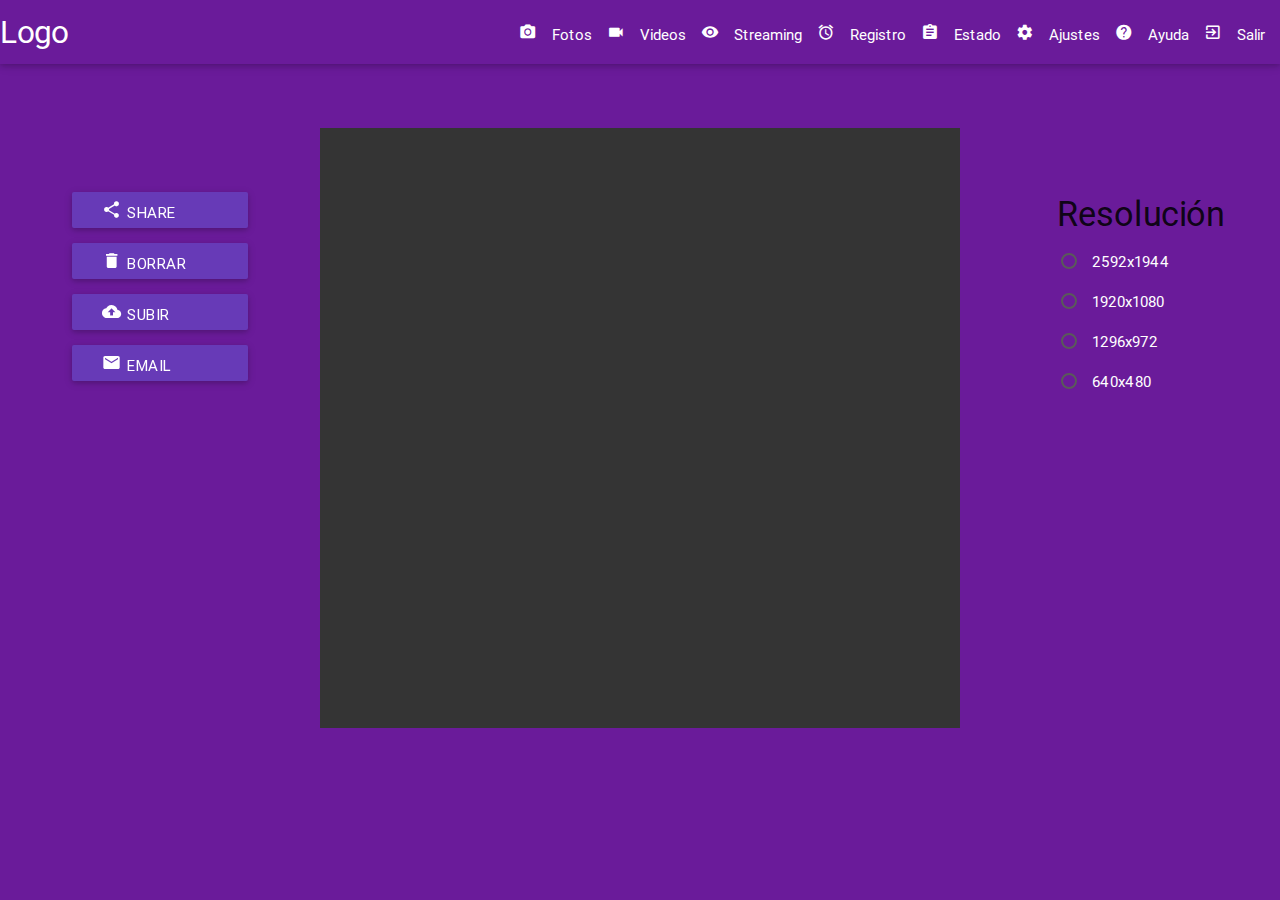
<file: secberry/plantilla.html>
<!DOCTYPE html>
<html lang="en">
<html>
    <head>
      <!--Import materialize.css-->
      <link type="text/css" rel="stylesheet" href="css/materialize.css"  media="screen,projection"/>
      <link type="text/css" rel="stylesheet" href="css/mystyle.css"  />

      <meta charset="utf-8">
      <!--Let browser know website is optimized for mobile-->
      <meta name="viewport" content="width=device-width, initial-scale=1.0, maximum-scale=1.0, user-scalable=no"/>
       <!--Import jQuery before materialize.js-->
      <script type="text/javascript" src="https://code.jquery.com/jquery-2.1.1.min.js"></script>
      <script type="text/javascript" src="js/materialize.js"></script>
      <script type="text/javascript" src="js/jquery-scrollspy.js"></script>
	  <script type="text/javascript" src="js/smooth-scroll.js"></script>

      <script>
      	$(document).ready(function(){
      		$(".dropdown-button").dropdown({hover: false});
      		  $('.slider').slider({
      		  	indicators:false,
      		  	height:550,
      		  	interval:3000
      		  });

      		$(window).scroll(function() {

      			 if ($(document).scrollTop() == 300 ) {
      			 	 $('#features_all').fadeIn("6000");
      			 }
      			 if ($(document).scrollTop() == 2500 ) {
      			 	 $('#show1').fadeIn("6000");
      			 	 $('#show2').fadeIn("6000");
      			 }
      			
			});
			$('.parallax').parallax();
			$('.materialboxed').materialbox();
			$('.scrollspy').scrollSpy();
			$(".button-collapse").sideNav();
			 $('select').material_select();	
      	});


      	

      </script>

      <script >
      	function loadDemo(){
				
			  // nice one David Walsh	
           	  var demoTwo = new ScrollSpy({
				 min: 0, // acts as position-x: absolute; left: 50px;
				 mode: 'horizontal',
				 onEnter: function(position,enters) {
				
				 },
				 onLeave: function(position,leaves) {
				
				 },
				 onTick: function(position,state,enters,leaves) {
				 	$("#menu_lateral").style.left = -position.x+50+"px";
				 },
				 container: window
				}); 

		}	
      </script>

	<script type="text/javascript">
			
	</script>

    </head>
    <body style="background:#6a1b9a">


		 <nav>
		    <div class="nav-wrapper">
		      <a href="#!" class="brand-logo">Logo</a>
		      <a href="#" data-activates="mobile-demo" class="button-collapse"><i class="mdi-navigation-menu"></i></a>
		      <ul class="right hide-on-med-and-down">
		        <li><i class="mdi-image-camera-alt"></i><a href="sass.html">Fotos</a></li>
		        <li><i class="mdi-av-videocam"></i><a href="components.html">Videos</a></li>
		        <li><i class="mdi-action-visibility"></i><a href="javascript.html">Streaming</a></li>
		        <li><i class="mdi-action-alarm"></i><a href="mobile.html">Registro</a></li>
		        <li><i class="mdi-action-assignment"></i><a href="mobile.html">Estado</a></li>
		        <li><i class="small mdi-action-settings"></i><a href="mobile.html">Ajustes</a></li>
		        <li><i class="mdi-action-help"></i><a href="mobile.html">Ayuda</a></li>
		        <li><i class="mdi-action-exit-to-app"></i><a href="mobile.html">Salir</a></li>
		      </ul>
		      <ul class="side-nav" id="mobile-demo" >
		        <li id="Perfil" style="display:inline-block">
		        <div>
			        <div style="width:100%;text-align:center">
			        	<img class="circle" src="images/marcas/github-logo.png" alt="" width="40%" height="40%">
			        </div>
			        <div style="line-height:20px;margin-bottom:22px;text-align:center">
			        	Nombre: Roberto Morgado Luengo
			        	ID: 74AE4678BS
			        </div>
			    </div>
		        </li>
		        <li id="Fotos"><i class="mdi-image-camera-alt"></i><a href="sass.html">Fotos</a></li>
		        <li id="Videos"><i class="mdi-av-videocam"></i><a href="components.html">Videos</a></li>
		        <li id="Streaming"><i class="mdi-action-visibility"></i><a href="javascript.html">Streaming</a></li>
		        <li id="Registro"><i class="mdi-action-alarm"></i><a href="mobile.html">Registro</a></li>
		        <li id="Estado"><i class="mdi-action-assignment"></i><a href="mobile.html">Estado</a></li>
		        <li id="Ajustes"><i class="small mdi-action-settings"></i><a href="mobile.html">Ajustes</a></li>
		        <li id="Ayuda"><i class="mdi-action-help"></i><a href="mobile.html">Ayuda</a></li>
		        <li id="Salir"><i class="mdi-action-exit-to-app"></i><a href="mobile.html">Salir</a></li>
		      </ul>
		    </div>
		  </nav>

		  <div><!--container-->
			<div class="row" id="no-resp">
				<div class="col m3 l3 " style="background:;margin-top:10%">
					<div class="row">
						<div class="col m12 l8 offset-l2" style="">
							<a class="deep-purple waves-effect waves-light btn" style="width:100%;text-align:left"><i class="mdi-social-share"></i> Share</a>
							<a class="deep-purple waves-effect waves-light btn" style="width:100%;text-align:left" ><i class="mdi-action-delete"></i> Borrar</a>
							<a class="deep-purple waves-effect waves-light btn" style="width:100%;text-align:left"><i class="mdi-file-cloud-upload"></i> Subir</a>
							<a class="deep-purple waves-effect waves-light btn" style="width:100%;text-align:left"><i class="mdi-communication-email"></i> Email</a>
						</div>
					</div>
				</div>
				<div class="col m6 l6" style="height:600px;background:#343434;margin-top:5%">
					
				</div>
				<div class="col m3 l3" style="margin-top:9%">
					<div class="row">
						<div class="col m12 l10 offset-l3">
							<h4>Resolución</h4>
							  <p>
							    <input class="with-gap" name="group1" type="radio" id="test1" />
							    <label for="test1">2592x1944</label>
							  </p>
							  <p>
							    <input class="with-gap" name="group1" type="radio" id="test2" />
							    <label for="test2">1920x1080</label>
							  </p>
							  <p>
							    <input class="with-gap" name="group1" type="radio" id="test3"  />
							    <label for="test3">1296x972</label>
							  </p>
							  <p>
							    <input class="with-gap" name="group1" type="radio" id="test4"  />
							    <label for="test4">640x480</label>
							  </p>								    
						</div>
					</div>
				</div>
			</div>



			<div class="row" id="resp" >
				<div class="row" style="margin-top:10px;margin-bottom:0px" >
					<div class="col s3" style="background_red" >
						<a class="waves-effect waves-light btn lighten-1" style="background-color:#7b1fa2;width:100%;text-align:center"><i class="mdi-social-share"></i></a>
					</div>
					<div class="col s3 ">
						<a class="waves-effect waves-light btn lighten-1" style="background-color:#7b1fa2;width:100%;text-align:center" ><i class="mdi-action-delete"></i></a>
					</div>
					<div class="col s3 ">
						<a class="waves-effect waves-light btn lighten-1" style="background-color:#7b1fa2;width:100%;text-align:center"><i class="mdi-file-cloud-upload"></i></a>
					</div>
					<div class="col s3 ">
						<a class="waves-effect waves-light btn lighten-1" style="background-color:#7b1fa2;width:100%;text-align:center"><i class="mdi-communication-email"></i></a>
					</div>
				</div>
				<div class="col s12" style="height:400px;background:#343434;margin-top:0px;">
				</div>
				<div class="col s12 " style="padding:0px">
					<a class="lighten-1 waves-effect waves-light btn" style="background-color:#7b1fa2;width:100%;text-align:center;margin-bottom:0px"><i class="mdi-image-camera-alt"></i></a>
				</div>
				<div style="display:inline">
					<p style="text-align:center;margin-top:0px;margin-bottom:0px;color:white;font-size:20px">Resolución</p>
				
					  <select class="browser-default" style="display:inline;width:25%;margin-left:37%">
					    <option value="1" selected>2592x1944</option>
					    <option value="2">1920x1080</option>
					    <option value="3">1296x972</option>
					    <option value="4">640x480</option>
					  </select>
				</div>
			</div> 	 	
	  </div><!--container-->

		

	<script>smoothScroll.init();</script>
    </body>
  </html>
</file>
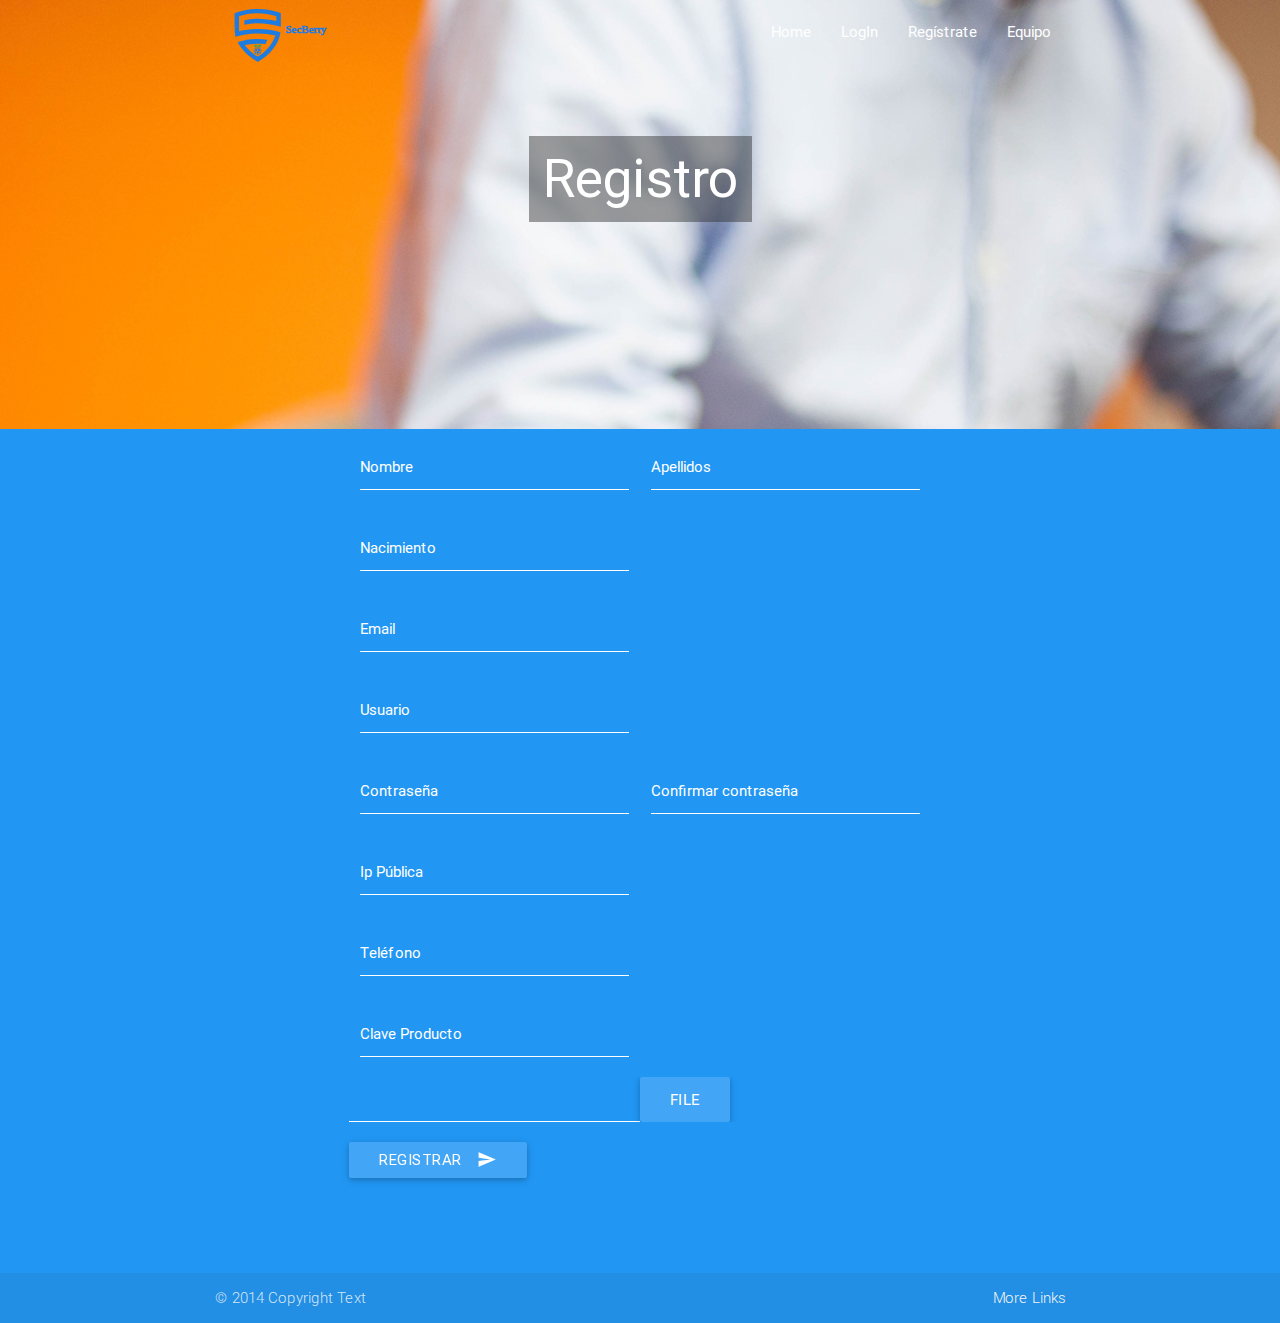
<file: secberry/singup.html>
<!DOCTYPE html>
<html lang="en">
<html>
    <head>
      <!--Import materialize.css-->
      <link type="text/css" rel="stylesheet" href="css/materialize.css"  media="screen,projection"/>
      <link type="text/css" rel="stylesheet" href="css/mystyle.css"  />

      <meta charset="utf-8">
      <!--Let browser know website is optimized for mobile-->
      <meta name="viewport" content="width=device-width, initial-scale=1.0, maximum-scale=1.0, user-scalable=no"/>
       <!--Import jQuery before materialize.js-->
      <script type="text/javascript" src="https://code.jquery.com/jquery-2.1.1.min.js"></script>
      <script type="text/javascript" src="js/materialize.js"></script>
      <script type="text/javascript" src="js/jquery-scrollspy.js"></script>
	  <script type="text/javascript" src="js/smooth-scroll.js"></script>

      <script>
      	$(document).ready(function(){
      		$(".dropdown-button").dropdown({hover: false});
      		  $('.slider').slider({
      		  	indicators:false,
      		  	height:550,
      		  	interval:3000
      		  });

      		$(window).scroll(function() {

      			 if ($(document).scrollTop() == 300 ) {
      			 	 $('#features_all').fadeIn("6000");
      			 }
      			 if ($(document).scrollTop() == 2500 ) {
      			 	 $('#show1').fadeIn("6000");
      			 	 $('#show2').fadeIn("6000");
      			 }
      			
			});
			$('.parallax').parallax();
			$('.materialboxed').materialbox();
			$('.scrollspy').scrollSpy();

			$('.datepicker').pickadate({
			    selectMonths: true, // Creates a dropdown to control month
			    selectYears: 15 // Creates a dropdown of 15 years to control year
			  });
      
      	});


      	

      </script>

      <script >
      	function loadDemo(){
				
			  // nice one David Walsh	
           	  var demoTwo = new ScrollSpy({
				 min: 0, // acts as position-x: absolute; left: 50px;
				 mode: 'horizontal',
				 onEnter: function(position,enters) {
				
				 },
				 onLeave: function(position,leaves) {
				
				 },
				 onTick: function(position,state,enters,leaves) {
				 	$("#menu_lateral").style.left = -position.x+50+"px";
				 },
				 container: window
				}); 
				
		
		}	
      </script>


      
    </head>

    <style type="text/css" media="screen">
    	#signup_container{
    		background: #2196F3;
    		color:white;
    	}
    </style>
  	<body>
		<div class="parallax-container2">
			<div class="container" >
				<nav id="no_sombra">
					<div class="nav-wrapper"  id="inicio">
						<a href="#!" class="brand-logo"><img id="logo" src="images/Secberry_logo.svg" alt="" ></a>
						<ul class="right hide-on-med-and-down">
							<li><a href="index.html">Home</a></li>
						    <li><a href="login.html">LogIn</a></li>
						    <li><a href="singup.html">Regístrate</a></li>
						    <li><a href="equipo.html">Equipo</a></li>
						</ul>
					</div>
				</nav>      
				<br><br>            
				<div class="row center"  id="header_team">
					<h2 class="center white-text titular">Registro</h2>
				</div>
			</div>
				<div class="parallax" ><img src="images/equipo4.jpg" ></div>
		</div>
		<div id="signup_container">
			<div class="container">
             <div class="row" style="margin-bottom:0px">
              <div class="col s12 offset-l2 l8">
                <div class="row">
				  <form class="col s12" action="registrar_mor.php" method="POST" name="formulario" enctype="multipart/form-data">
				  <!--<h3 class="white-text">Registro</h3>-->
				    <div class="row">
				      <div class="input-field col s6 l6">
				        <input name="nombre" id="nombre" type="text" class="validate white-text">
				        <label class="white-text" for="first_name">Nombre</label>
				      </div>
				      <div class="input-field col s6 l6 white-text">
				        <input name="apellidos" id="apellidos" type="text" class="validate white-text">
				        <label class="white-text" for="last_name">Apellidos</label>
				      </div>
				    </div>
				     <div class="row">
				     	<div class="input-field col s12 l6">
				     		<input name="date" type="date" class="datepicker">
			        		<label class="white-text" for="email">Nacimiento</label>
				      </div>
				    </div>				    
				    <div class="row">
				      <div class="input-field col s12 l6">
				        <input name="correo" id="correo" type="email" class="validate white-text">
				        <label class="white-text" for="email">Email</label>
				      </div>
				    </div>
				    <div class="row">
				      <div class="input-field col s12 l6">
				        <input name="alias" id="alias" type="text" class="validate white-text">
				        <label class="white-text" for="email">Usuario</label>
				      </div>
				    </div>
				    <div class="row">
				      <div class="input-field col s6 l6">
				        <input name="password" id="password" type="password" class="validate white-text">
				        <label class="white-text" for="first_name">Contraseña</label>
				      </div>
				      <div class="input-field col s6 l6 white-text">
				        <input name="password2" id="password2" type="password" class="validate white-text">
				        <label class="white-text" for="last_name">Confirmar contraseña</label>
				      </div>
				    </div>
				    <div class="row">
				      <div class="input-field col s12 l6">
				        <input name="ip_publica" id="ip_publica" type="text" class="validate white-text">
				        <label class="white-text" for="email">Ip Pública</label>
				      </div>
				    </div>
				    <div class="row">
				      <div class="input-field col s12 l6">
				        <input name="telefono" id="telefono" type="tel" class="validate white-text">
				        <label class="white-text" for="email">Teléfono</label>
				      </div>
				    </div>
				    <div class="row">
				      <div class="input-field col s12 l6">
				        <input name="clave_producto" id="clave_producto" type="text" class="validate white-text">
				        <label class="white-text" for="email">Clave Producto</label>
				      </div>
				    </div>
					<div class="row">
						<div class="file-field input-field">
					      <input class="file-path validate col s12 l6" type="text"/>
					      <div class="btn blue lighten-1">
					        <span>File</span>
					        <input type="file" name="foto"/>
					      </div>
					    </div>
					</div>
					 <div class="row">
				    	<button class="btn waves-effect waves-light  blue lighten-1" type="submit" name="boton-registro">Registrar<i class="mdi-content-send right"></i></button>
				    </div>
				  </form>
				</div>
              </div>
            </div>
          </div>
		<div>

		<footer class="page-footer">
          <div class="footer-copyright">
            <div class="container">
            © 2014 Copyright Text
            <a class="grey-text text-lighten-4 right" href="#!">More Links</a>
            </div>
          </div>
         </footer>
  	</body>
  </html>
</file>
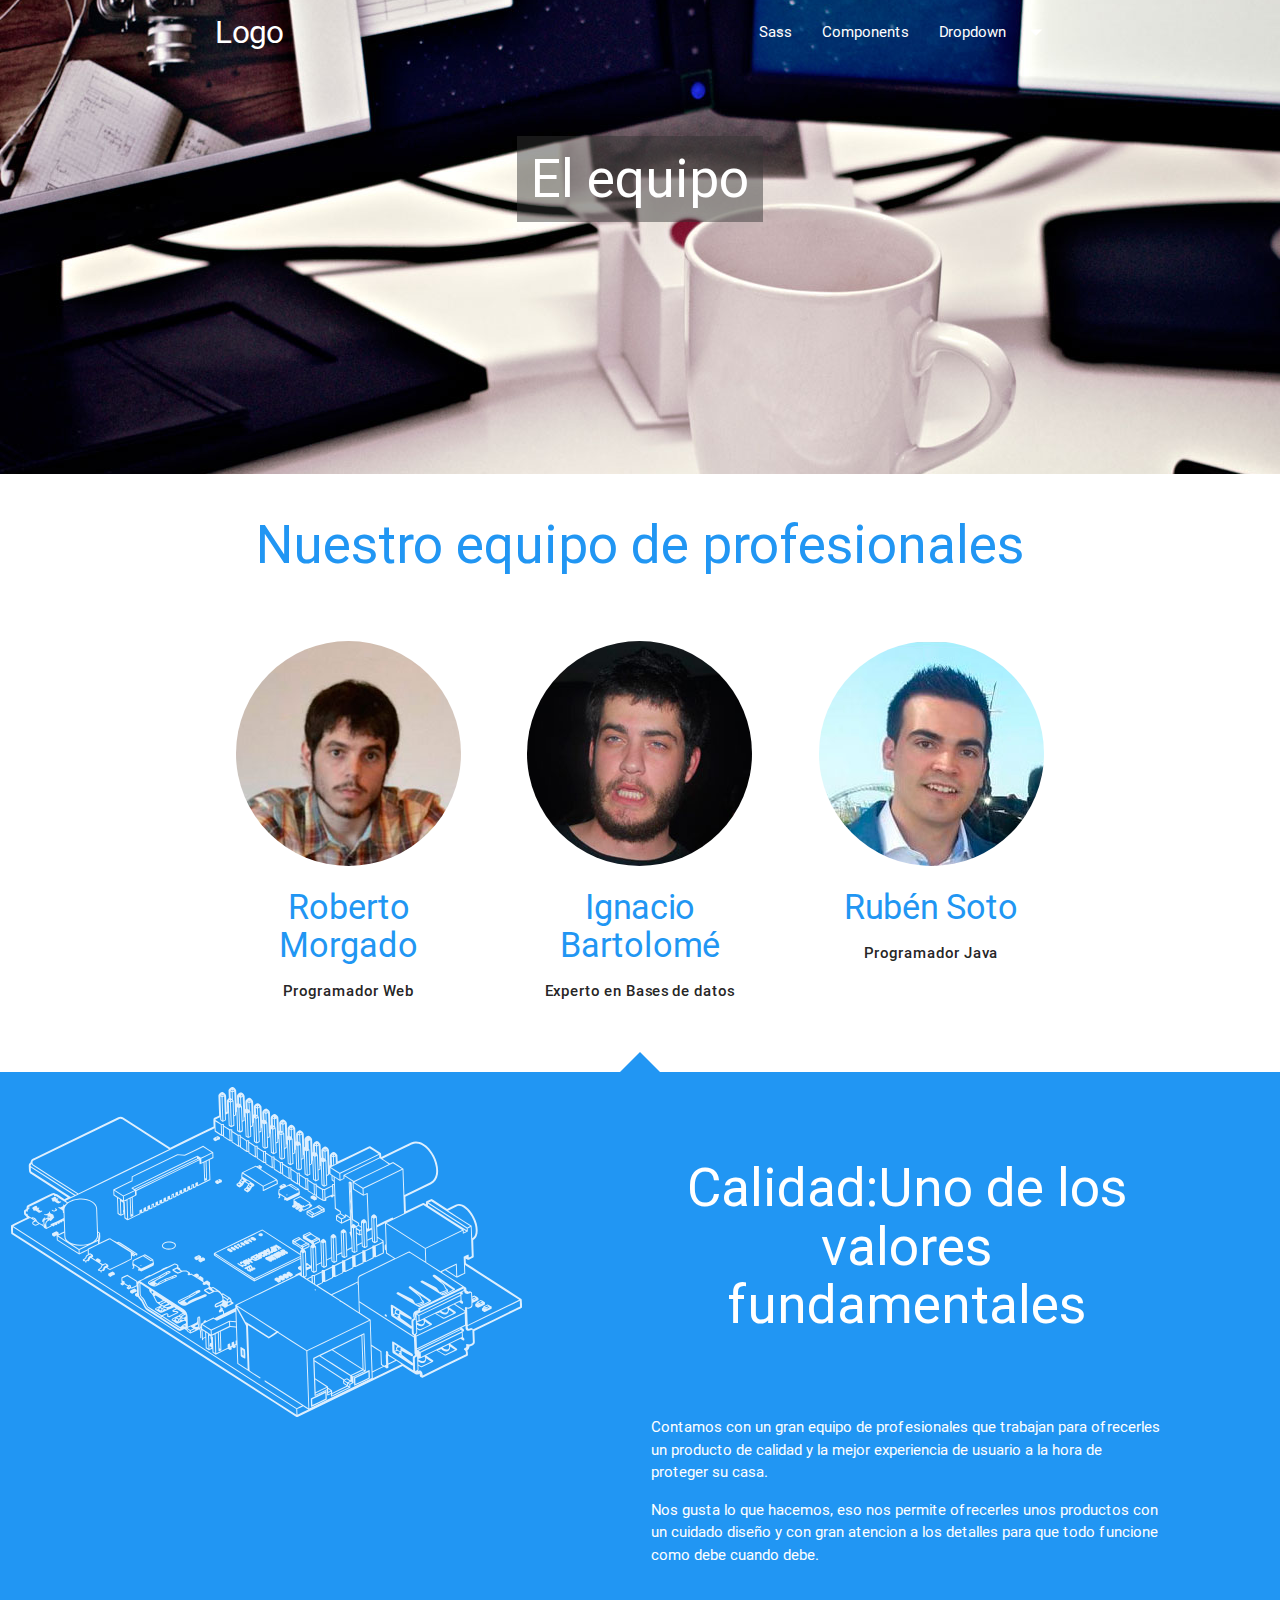
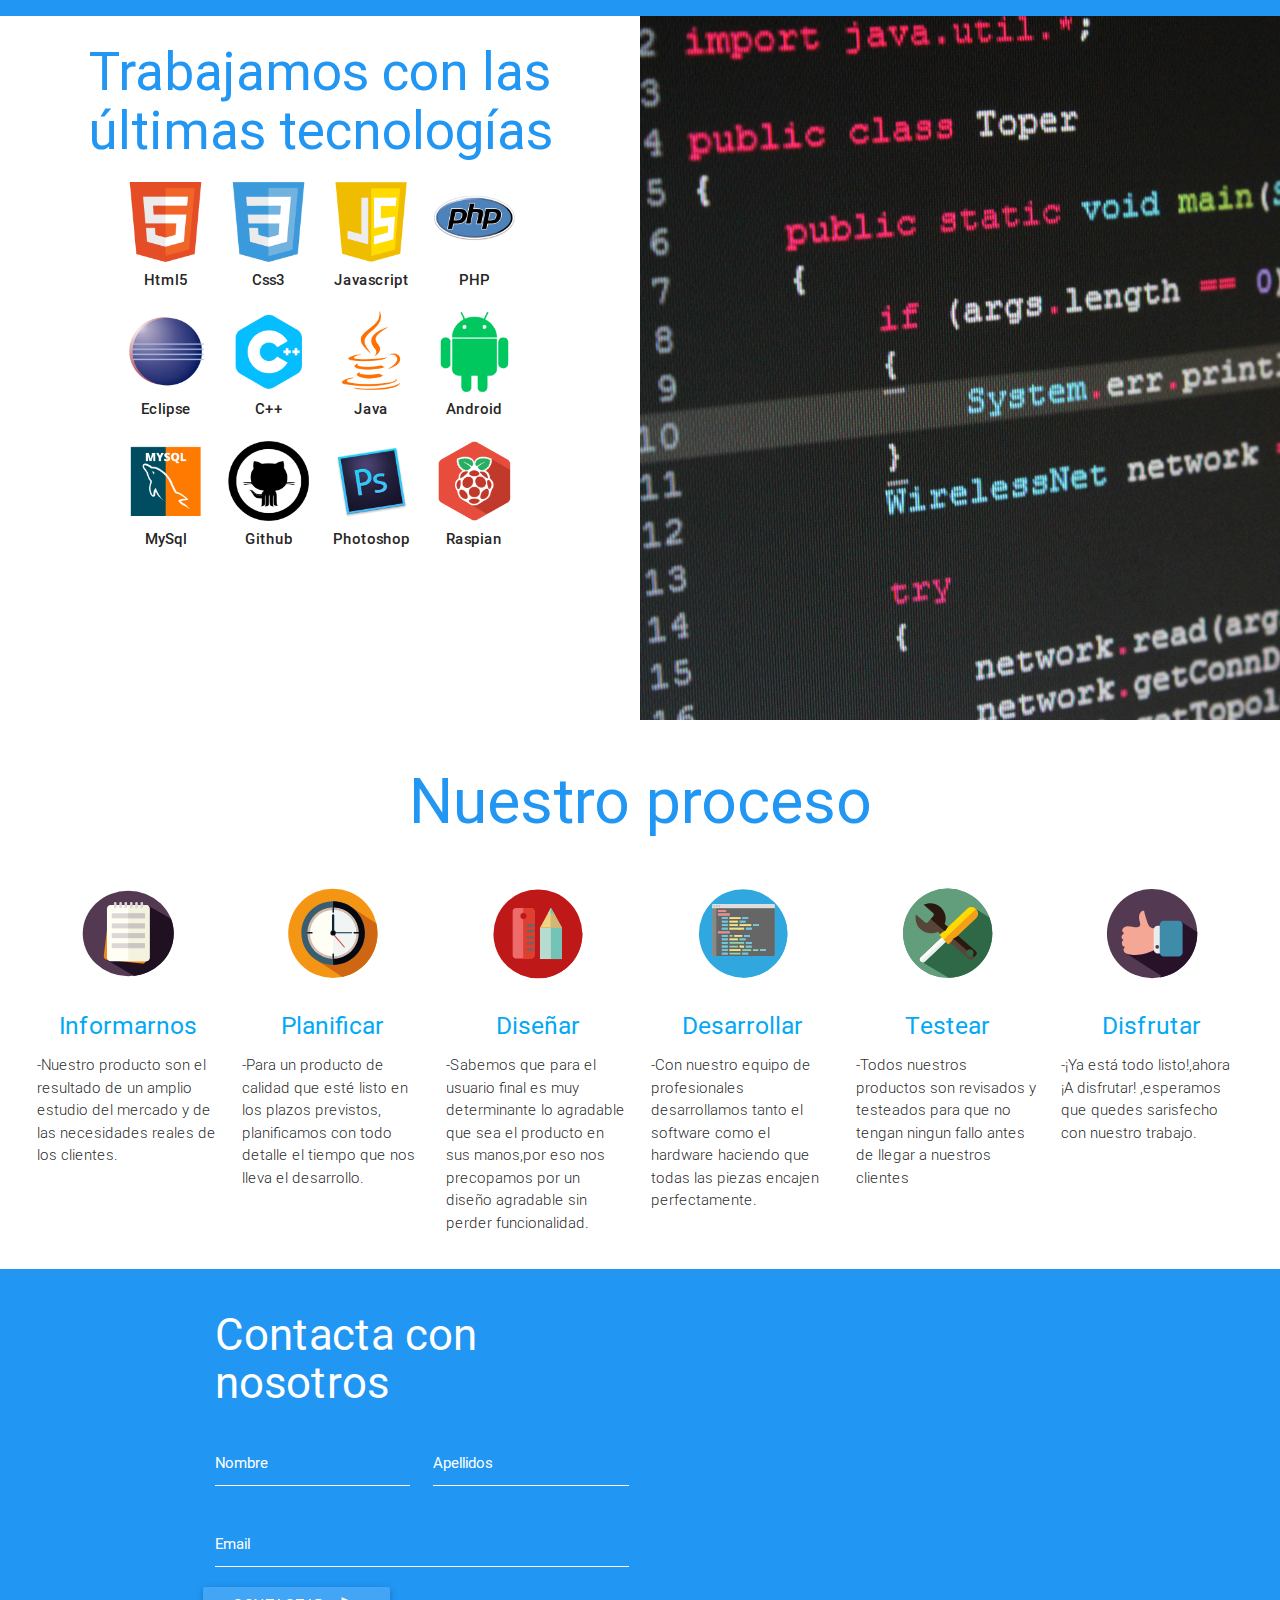
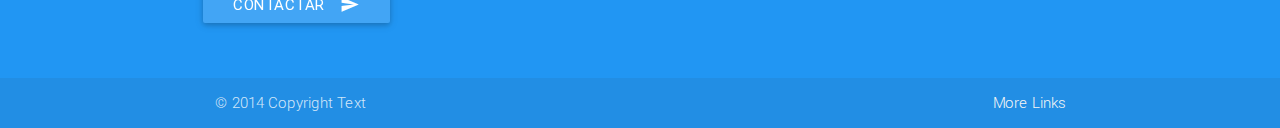
<file: secberry/js/contact.html>
<!DOCTYPE html>
<html lang="en">
<html>
    <head>
      <!--Import materialize.css-->
      <link type="text/css" rel="stylesheet" href="css/materialize.css"  media="screen,projection"/>
      <link type="text/css" rel="stylesheet" href="css/mystyle.css"  />

      <meta charset="utf-8">
      <!--Let browser know website is optimized for mobile-->
      <meta name="viewport" content="width=device-width, initial-scale=1.0, maximum-scale=1.0, user-scalable=no"/>
       <!--Import jQuery before materialize.js-->
      <script type="text/javascript" src="https://code.jquery.com/jquery-2.1.1.min.js"></script>
      <script type="text/javascript" src="js/materialize.js"></script>
      <script type="text/javascript" src="js/jquery-scrollspy.js"></script>
	  <script type="text/javascript" src="js/smooth-scroll.js"></script>

      <script>
      	$(document).ready(function(){
      		$(".dropdown-button").dropdown({hover: false});
      		  $('.slider').slider({
      		  	indicators:false,
      		  	height:550,
      		  	interval:3000
      		  });

      		$(window).scroll(function() {

      			 if ($(document).scrollTop() == 300 ) {
      			 	 $('#features_all').fadeIn("6000");
      			 }
      			 if ($(document).scrollTop() == 2500 ) {
      			 	 $('#show1').fadeIn("6000");
      			 	 $('#show2').fadeIn("6000");
      			 }
      			
			});
			$('.parallax').parallax();
			$('.materialboxed').materialbox();
			$('.scrollspy').scrollSpy();
      	});


      	

      </script>

      <script >
      	function loadDemo(){
				
			  // nice one David Walsh	
           	  var demoTwo = new ScrollSpy({
				 min: 0, // acts as position-x: absolute; left: 50px;
				 mode: 'horizontal',
				 onEnter: function(position,enters) {
				
				 },
				 onLeave: function(position,leaves) {
				
				 },
				 onTick: function(position,state,enters,leaves) {
				 	$("#menu_lateral").style.left = -position.x+50+"px";
				 },
				 container: window
				}); 
				
		
		}	
      </script>
      
    </head>
    <body>

		<!-- Dropdown Structure -->
		<ul id="dropdown1" class="dropdown-content" >
		  <li><a href="#!">one</a></li>
		  <li><a href="#!">two</a></li>
		  <li class="divider"></li>
		  <li><a href="#!">three</a></li>
		</ul>		
	
		<div class="parallax-container2">
			  <div class="container" >
			  	<nav id="no_sombra">
				  <div class="nav-wrapper"  id="inicio">
				    <a href="#!" class="brand-logo">Logo</a>
				    <ul class="right hide-on-med-and-down">
				      <li><a href="sass.html">Sass</a></li>
				      <li><a href="components.html">Components</a></li>
				      <!-- Dropdown Trigger -->
				      <li><a class="dropdown-button" href="#!" data-activates="dropdown1">Dropdown<i class="mdi-navigation-arrow-drop-down right"></i></a></li>
				    </ul>
				  </div>
				</nav>      
				<br><br>            
				<div class="row center"  id="header_team">
					<h2 class="center white-text titular">El equipo</h2>
				</div>
				<br><br>
	        </div>
			<div class="parallax" ><img src="images/equipo.jpg" ></div>

		</div>

		<div class="section" >
			<div class="container">
				<div class="row">
					<h2 class="center  blue-text">Nuestro equipo de profesionales</h2>
					<br><br>
						<div class="col s12 m4 center" style="background-color:">
							<img class="circle responsive-img" src="images/mor.jpg">
							<h4 class="center  blue-text">Roberto Morgado </h4>
							<p><strong>Programador Web</strong></p>
						</div>
						<div class="col s12 m4 center" style="background-color:">
							<img class="circle responsive-img" src="images/nax.jpg">
							<h4 class="center  blue-text">Ignacio Bartolomé </h4>
							<p><strong>Experto en Bases de datos</strong></p>
						</div>
						<div class="col s12 m4 center" style="background-color:">
							<img class="circle responsive-img" src="images/rusopo.jpg">
							<h4 class="center blue-text">Rubén Soto </h4>
							<p><strong>Programador Java</strong></p>
						</div>
				</div>	
			</div>
		</div>
		<div class="arrow-down"></div>

		<div class="section  blue" >
				<div class="row">
					<div class="col s12 m5" style="background-color:">
						<img src="images/rasperrywhite.svg" alt="" width="100%" height="100%">
					</div>
					<div class="col s12 m1" style="visibility:hidden">space</div>
					<div class="col s12 m5 "><br><br>
						<h2 class="white-text center">Calidad:Uno de los valores fundamentales</h2><br><br>
						<p class="white-text">Contamos con un gran equipo de profesionales que trabajan para ofrecerles un producto de calidad y la mejor experiencia de usuario a la hora de proteger su casa.
						<p class="white-text">Nos gusta lo que hacemos, eso nos permite ofrecerles unos productos con un cuidado diseño y con gran atencion a los detalles para que todo funcione como debe cuando debe.</p>
					</div>
					
				</div>	
		</div>

		<div class="section" id="nomargin" >
			<div class="row" style="margin-bottom:0px;" >
				<div class="col s12 m6 " >
				<h2 class="center blue-text">Trabajamos con las últimas tecnologías</h2>
					<div class="row">
					  <div class="col s2 preview" style="visibility:hidden">espacio</div>
				      <div class="col s2 preview center"><img src="images/marcas/html5-logo.png" alt="" width="100%" height="100%"><strong>Html5</strong></div>
				      <div class="col s2 preview center"><img src="images/marcas/css3-logo.png" alt="" width="100%" height="100%"><strong>Css3</strong></div>
				      <div class="col s2 preview center"><img src="images/marcas/javascript-logo.png" alt="" width="100%" height="100%"><strong>Javascript</strong></div>
				      <div class="col s2 preview center"><img src="images/marcas/php-logo.png" alt="" width="100%" height="100%"><strong>PHP</strong></div>
				    </div> 
				    <div class="row"> 
				     <div class="col s2 preview center" style="visibility:hidden">espacio</div>
				      <div class="col s2 preview center"><img src="images/marcas/eclipse-logo.png" alt="" width="100%" height="100%"><strong>Eclipse</strong></div>
				      <div class="col s2 preview center"><img src="images/marcas/cplus-logo.png" alt="" width="100%" height="100%"><strong>C++</strong></div>
				      <div class="col s2 preview center"><img src="images/marcas/java-logo.png" alt="" width="100%" height="100%"><strong>Java</strong></div>
				      <div class="col s2 preview center"><img src="images/marcas/android-logo.png" alt="" width="100%" height="100%"><strong>Android</strong></div>
				    </div>
				    <div class="row" >
				     <div class="col s2 preview center" style="visibility:hidden">espacio</div>
				      <div class="col s2 preview center"><img src="images/marcas/mysql-logo.png" alt="" width="100%" height="100%"><strong>MySql</strong></div>
				      <div class="col s2 preview center"><img src="images/marcas/github-logo.png" alt="" width="100%" height="100%"><strong>Github</strong></div>
				      <div class="col s2 preview center"><img src="images/marcas/Ps-logo.png" alt="" width="100%" height="100%"><strong>Photoshop</strong></div>
				      <div class="col s2 preview center"><img src="images/marcas/raspian-logo.png" alt="" width="100%" height="100%"><strong>Raspian</strong></div>
					</div> 
				</div>
				<div class="col s12 m6 " id="software">
					
				</div>
			</div>
		</div>

		<div class="section no-pad-bot" height="400px">
			<div class="container-fluid" id="container_proceso" >
		<!--   Icon Section   -->
			<h1 class="header center blue-text">Nuestro proceso</h1>
				<div class="row"  id="features_all">
					<div class="col s12 m2" id="features_1">
						<div class="icon-block">
							<h2 class="center light-blue-text "><img class="responsive-img" src="images/iconos/informar2.svg" width="50%" height="50%"></h2>
							<h5 class="center light-blue-text">Informarnos</h5>
							<p class="light">-Nuestro producto son el resultado de un amplio estudio del mercado y de las necesidades reales de los clientes.</p>
							
						</div>
					</div>

					<div class="col s12 m2" id="features_2">
						<div class="icon-block">
							<h2 class="center light-blue-text"><img src="images/iconos/planificar3.svg" width="50%" height="50%"></h2>
							<h5 class="center light-blue-text">Planificar</h5>

							<p class="light">-Para un producto de calidad que esté listo en los plazos previstos, planificamos con todo detalle el tiempo que nos lleva el desarrollo.</p>
						</div>
					</div>

					<div class="col s12 m2" id="features_3">
						<div class="icon-block">
							<h2 class="center light-blue-text"><img src="images/iconos/diseñar.svg" width="50%" height="50%"></h2>
							<h5 class="center light-blue-text">Diseñar</h5>

							<p class="light">-Sabemos que para el usuario final es muy determinante lo agradable que sea el producto en sus manos,por eso nos precopamos por un diseño agradable sin perder funcionalidad.</p>
						</div>
					</div>
					<div class="col s12 m2" id="features_3">
						<div class="icon-block">
							<h2 class="center light-blue-text"><img src="images/iconos/desarrollar.svg" width="50%" height="50%"></h2>
							<h5 class="center light-blue-text">Desarrollar</h5>

							<p class="light">-Con nuestro equipo de profesionales desarrollamos tanto el software como el hardware haciendo que todas las piezas encajen perfectamente.</p>
						</div>
					</div>
					<div class="col s12 m2" id="features_3">
						<div class="icon-block">
							<h2 class="center light-blue-text"><img src="images/iconos/testear.svg" width="50%" height="50%"></h2>
							<h5 class="center light-blue-text">Testear</h5>

							<p class="light">-Todos nuestros productos son revisados y testeados para que no tengan ningun fallo antes de llegar a nuestros clientes</p>
						</div>
					</div>
					<div class="col s12 m2" id="features_3">
						<div class="icon-block">
							<h2 class="center light-blue-text"><img src="images/iconos/disfrutar.svg" width="50%" height="50%"></h2>
							<h5 class="center light-blue-text">Disfrutar</h5>

							<p class="light">-¡Ya está todo listo!,ahora ¡A disfrutar! ,esperamos que quedes sarisfecho con nuestro trabajo.</p>
							
						</div>
					</div>
				</div>
			</div>
		</div>

		
		
		<footer class="page-footer"style="margin-top:0px" >
          <div class="container" >
            <div class="row" style="margin-bottom:0px" >
              <div class="col l6 s12" >
                <div class="row" >
				  <form class="col s12" >
				  <h3 class="white-text">Contacta con nosotros</h3>
				    <div class="row" >
				      <div class="input-field col s6">
				        <input id="first_name" type="text" class="validate white-text">
				        <label class="white-text" for="first_name">Nombre</label>
				      </div>
				      <div class="input-field col s6 white-text">
				        <input id="last_name" type="text" class="validate white-text">
				        <label class="white-text" for="last_name">Apellidos</label>
				      </div>
				    </div>				    
				    <div class="row">
				      <div class="input-field col s12">
				        <input id="email" type="email" class="validate white-text">
				        <label  class="white-text"for="email">Email</label>
				      </div>
				    </div>
				    <div class="row">
				    	<button class="btn waves-effect waves-light  blue lighten-1" type="submit" name="action">Contactar<i class="mdi-content-send right"></i></button>
				    </div>
				  </form>
				</div>
              </div>
              <div class="col l6 s12" ></div>
            </div>
          </div>
          <div class="footer-copyright">
            <div class="container">
            © 2014 Copyright Text
            <a class="grey-text text-lighten-4 right" href="#!">More Links</a>
            </div>
          </div>
			<script>smoothScroll.init();</script>
          
        </footer>

    </body>
  </html>
</file>
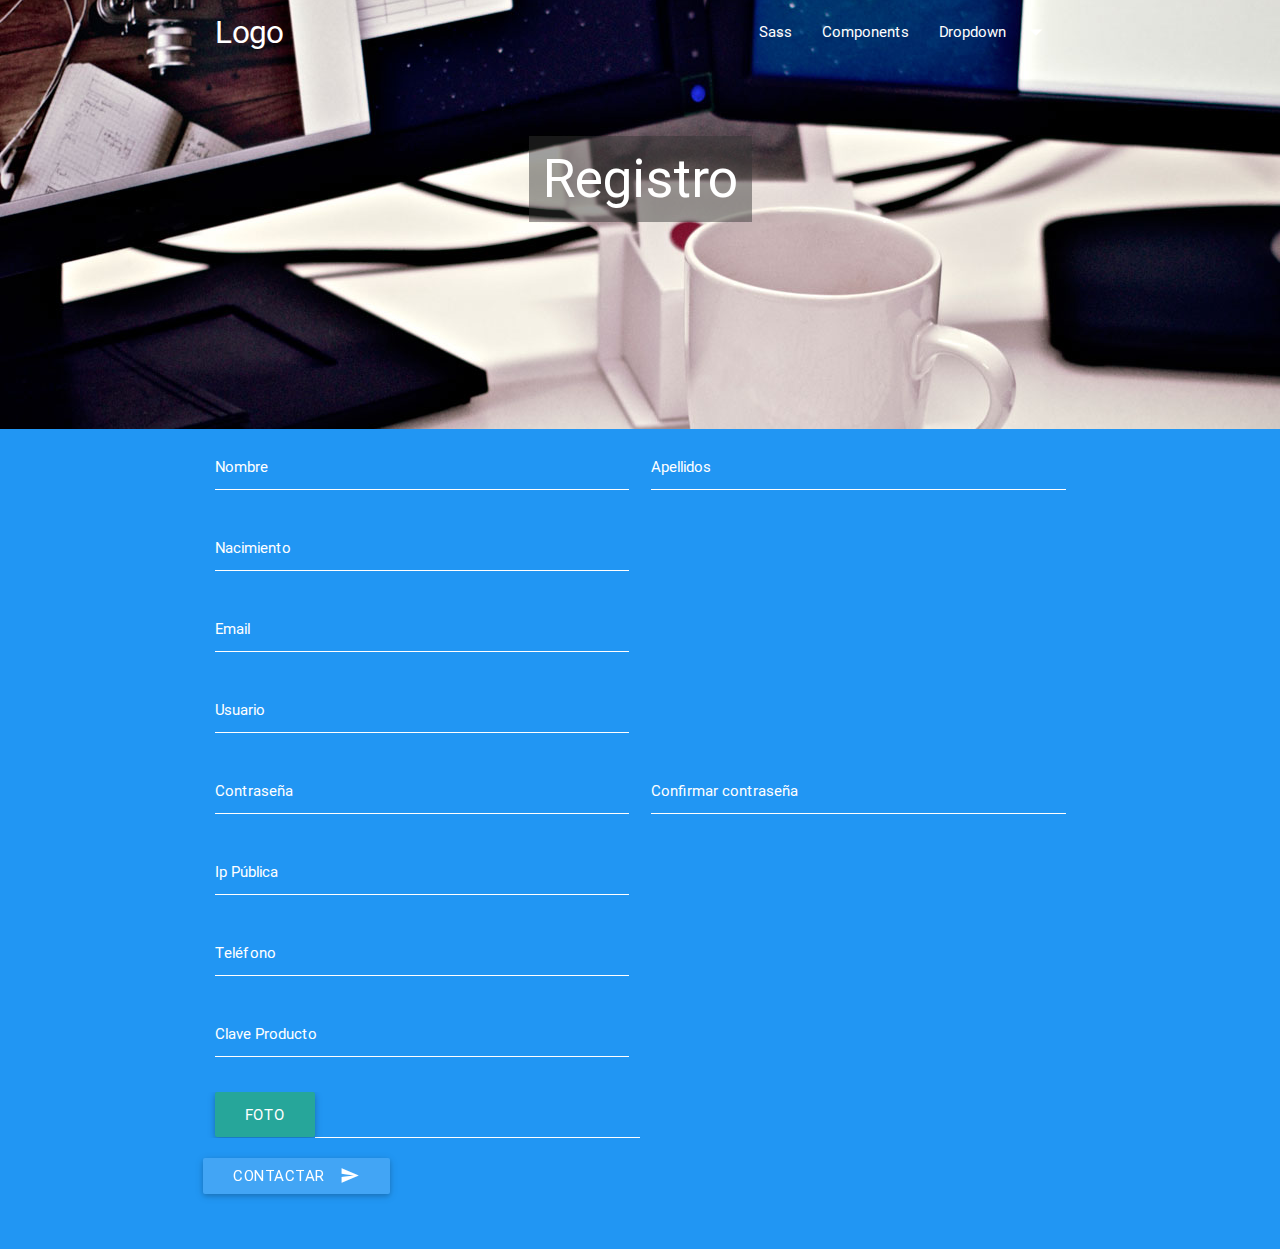
<file: secberry/js/singup.html>
<!DOCTYPE html>
<html lang="en">
<html>
    <head>
      <!--Import materialize.css-->
      <link type="text/css" rel="stylesheet" href="css/materialize.css"  media="screen,projection"/>
      <link type="text/css" rel="stylesheet" href="css/mystyle.css"  />

      <meta charset="utf-8">
      <!--Let browser know website is optimized for mobile-->
      <meta name="viewport" content="width=device-width, initial-scale=1.0, maximum-scale=1.0, user-scalable=no"/>
       <!--Import jQuery before materialize.js-->
      <script type="text/javascript" src="https://code.jquery.com/jquery-2.1.1.min.js"></script>
      <script type="text/javascript" src="js/materialize.js"></script>
      <script type="text/javascript" src="js/jquery-scrollspy.js"></script>
	  <script type="text/javascript" src="js/smooth-scroll.js"></script>

      <script>
      	$(document).ready(function(){
      		$(".dropdown-button").dropdown({hover: false});
      		  $('.slider').slider({
      		  	indicators:false,
      		  	height:550,
      		  	interval:3000
      		  });

      		$(window).scroll(function() {

      			 if ($(document).scrollTop() == 300 ) {
      			 	 $('#features_all').fadeIn("6000");
      			 }
      			 if ($(document).scrollTop() == 2500 ) {
      			 	 $('#show1').fadeIn("6000");
      			 	 $('#show2').fadeIn("6000");
      			 }
      			
			});
			$('.parallax').parallax();
			$('.materialboxed').materialbox();
			$('.scrollspy').scrollSpy();

			$('.datepicker').pickadate({
			    selectMonths: true, // Creates a dropdown to control month
			    selectYears: 15 // Creates a dropdown of 15 years to control year
			  });
      
      	});


      	

      </script>

      <script >
      	function loadDemo(){
				
			  // nice one David Walsh	
           	  var demoTwo = new ScrollSpy({
				 min: 0, // acts as position-x: absolute; left: 50px;
				 mode: 'horizontal',
				 onEnter: function(position,enters) {
				
				 },
				 onLeave: function(position,leaves) {
				
				 },
				 onTick: function(position,state,enters,leaves) {
				 	$("#menu_lateral").style.left = -position.x+50+"px";
				 },
				 container: window
				}); 
				
		
		}	
      </script>


      
    </head>

    <style type="text/css" media="screen">
    	#signup_container{
    		background: #2196F3;
    		color:white;
    	}
    </style>
  	<body>
		<div class="parallax-container2">
			<div class="container" >
				<nav id="no_sombra">
					<div class="nav-wrapper"  id="inicio">
						<a href="#!" class="brand-logo">Logo</a>
						<ul class="right hide-on-med-and-down">
							<li><a href="sass.html">Sass</a></li>
							<li><a href="components.html">Components</a></li>
							<!-- Dropdown Trigger -->
							<li><a class="dropdown-button" href="#!" data-activates="dropdown1">Dropdown<i class="mdi-navigation-arrow-drop-down right"></i></a></li>
						</ul>
					</div>
				</nav>      
				<br><br>            
				<div class="row center"  id="header_team">
					<h2 class="center white-text titular">Registro</h2>
				</div>
			</div>
				<div class="parallax" ><img src="images/equipo.jpg" ></div>
		</div>
		<div id="signup_container">
			<div class="container">
             <div class="row" style="margin-bottom:0px">
              <div class="col s12 l12">
                <div class="row">
				  <form class="col s12" action="registrar.php" method="POST" name="formulario">
				  <!--<h3 class="white-text">Registro</h3>-->
				    <div class="row">
				      <div class="input-field col s6 l6">
				        <input id="nombre" type="text" class="validate white-text">
				        <label class="white-text" for="first_name">Nombre</label>
				      </div>
				      <div class="input-field col s6 l6 white-text">
				        <input id="apellidos" type="text" class="validate white-text">
				        <label class="white-text" for="last_name">Apellidos</label>
				      </div>
				    </div>
				     <div class="row">
				     	<div class="input-field col s12 l6">
				     		<input type="date" class="datepicker">
			        		<label class="white-text" for="email">Nacimiento</label>
				      </div>
				    </div>				    
				    <div class="row">
				      <div class="input-field col s12 l6">
				        <input id="correo" type="email" class="validate white-text">
				        <label class="white-text" for="email">Email</label>
				      </div>
				    </div>
				    <div class="row">
				      <div class="input-field col s12 l6">
				        <input id="alias" type="text" class="validate white-text">
				        <label class="white-text" for="email">Usuario</label>
				      </div>
				    </div>
				    <div class="row">
				      <div class="input-field col s6 l6">
				        <input id="password" type="password" class="validate white-text">
				        <label class="white-text" for="first_name">Contraseña</label>
				      </div>
				      <div class="input-field col s6 l6 white-text">
				        <input id="password2" type="password" class="validate white-text">
				        <label class="white-text" for="last_name">Confirmar contraseña</label>
				      </div>
				    </div>
				    <div class="row">
				      <div class="input-field col s12 l6">
				        <input id="ip_publica" type="text" class="validate white-text">
				        <label class="white-text" for="email">Ip Pública</label>
				      </div>
				    </div>
				    <div class="row">
				      <div class="input-field col s12 l6">
				        <input id="telefono" type="tel" class="validate white-text">
				        <label class="white-text" for="email">Teléfono</label>
				      </div>
				    </div>
				    <div class="row">
				      <div class="input-field col s12 l6">
				        <input id="clave_producto" type="text" class="validate white-text">
				        <label class="white-text" for="email">Clave Producto</label>
				      </div>
				    </div>
					<div class="row">
						<div class="file-field input-field col s12 l6">
					       <input id="foto" class="file-path validate" type="text"/>
					       <div class="btn">
					        <span>Foto</span>
					        <input type="file" />
					      </div>
					    </div>
					</div>
					 <div class="row">
				    	<button class="btn waves-effect waves-light  blue lighten-1" type="submit" name="boton-registro">Contactar<i class="mdi-content-send right"></i></button>
				    </div>
				  </form>
				</div>
              </div>
            </div>
          </div>
		<div>

  	</body>
  </html>
</file>
<file: secberry/css/mystyle.css>
.arrow-down {
width: 0; 
height: 0; 
border-left: 20px solid transparent;
border-right: 20px solid transparent;
border-bottom: 20px solid #2196F3 ;
margin-top: 0px!important;
margin-bottom:0px!important;
padding-bottom: 0px!important;
padding-top: 0px!important;
margin: 0 auto;
}

.parallax-container2 {
position: relative;
overflow: hidden;
}

.titular{
display: inline-block;
background-color: rgba(52, 52, 52, 0.47);
padding: 14px;
}

#software{
background-image: url('../images/software_big.jpg');
height: 704px;
}
.preview{
height: 20%;
width: 20%;

}
#nomargin{
padding-top:0px;
padding-bottom:0px;
margin-bottom:0px;
margin-top:0px;
}
.parallax-container2 {
position: relative;
overflow: hidden;
}

.titular{
display: inline-block;
background-color: rgba(52, 52, 52, 0.47);
padding: 14px;
}
#header_team{
height:300px;

}

#dropdown1{
margin-top:64px;
}

#tabla_contenido{
position: fixed;
top: 370px;
right:50px;;

}
#inicio{
z-index:3;
}

#container_proceso{
	padding-left: 2%;
padding-right: 2%;
}

#no_sombra{

-webkit-box-shadow: 0 0px 0px 0 rgba(0, 0, 0, 0), 0 0px 0px 0 rgba(0, 0, 0, 0);
-moz-box-shadow: 0 0px 0px 0 rgba(0, 0, 0, 0), 0 0px 0px 0 rgba(0, 0, 0, 0);
box-shadow: 0 0px 0px 0 rgba(0, 0, 0, 0), 0 0px 0px 0 rgba(0, 0, 0, 0);
}



#mobile-demo{
	/**background:#6A1B9A;**/

	background:rgba(66, 165, 245, 0.77);
	  line-height: 50px;


}
#Perfil{
	/**background:rgba(66, 165, 245, 0.77);**/

	background:rgba(66, 165, 245, 0.77);
}
#Fotos{
	/**background:#69C4DA;**/
	background:rgba(66, 165, 245, 0.77);
	padding-left:30%;
}
#Videos{
	/**background:#8787A6;**/
	background:rgba(66, 165, 245, 0.77);
	padding-left:30%;
}
#Streaming{
	/**background:#7C73CD;**/
	background:rgba(66, 165, 245, 0.77);
	padding-left:30%;
}
#Registro{
	/**background:#E8BD6F;**/
	background:rgba(66, 165, 245, 0.77);
	padding-left:30%;
}
#Estado{
	/**background:#AACD7D;**/
	background:rgba(66, 165, 245, 0.77);
	padding-left:30%;
}
#Ajustes{
	/**background:#6FC4AF;**/
	background:rgba(66, 165, 245, 0.77);
	padding-left:30%;
}
#Ayuda{
	/**background:#FF8B8B;**/
	background:rgba(66, 165, 245, 0.77);
	padding-left:30%;
}
#Salir{
	/**background:#EFA58A;**/
	background:rgba(66, 165, 245, 0.77);
	padding-left:30%;

}
#mobile-demo a{
	color:white;
}
#mobile-demo li:hover{
	background:rgba(119, 190, 248, 0.77);
}

#mobile-demo li{

}

nav .nav-wrapper i {
  font-size: 1.2rem;
}

#resolucion input .with-gap,label{
	color:white;

}
#resolucion label{
	font-size:11px;
}


#resp{
	display:none;
}

#logo{
	width:120px;
	height:66px;
}
@media (max-width: 600px) {
	#no-resp{
		display:none;
	}
	#resp{
		margin-top:26px;
		margin-bottom:0px;
		display:inline;
	}

	#logo{
		padding-top: 10px;
		width:120px;
		height:70px;
	}
}
</file>
<file: secberry/js/css/mystyle.css>
.arrow-down {
width: 0; 
height: 0; 
border-left: 20px solid transparent;
border-right: 20px solid transparent;
border-bottom: 20px solid #2196F3 ;
margin-top: 0px!important;
margin-bottom:0px!important;
padding-bottom: 0px!important;
padding-top: 0px!important;
margin: 0 auto;
}

.parallax-container2 {
position: relative;
overflow: hidden;
}

.titular{
display: inline-block;
background-color: rgba(52, 52, 52, 0.47);
padding: 14px;
}

#software{
background-image: url('../images/software_big.jpg');
height: 704px;
}
.preview{
height: 20%;
width: 20%;

}
#nomargin{
padding-top:0px;
padding-bottom:0px;
margin-bottom:0px;
margin-top:0px;
}
.parallax-container2 {
position: relative;
overflow: hidden;
}

.titular{
display: inline-block;
background-color: rgba(52, 52, 52, 0.47);
padding: 14px;
}
#header_team{
height:300px;

}

#dropdown1{
margin-top:64px;
}

#tabla_contenido{
position: fixed;
top: 370px;
right:50px;;

}
#inicio{
z-index:3;
}

#container_proceso{
	padding-left: 2%;
padding-right: 2%;
}

#no_sombra{

-webkit-box-shadow: 0 0px 0px 0 rgba(0, 0, 0, 0), 0 0px 0px 0 rgba(0, 0, 0, 0);
-moz-box-shadow: 0 0px 0px 0 rgba(0, 0, 0, 0), 0 0px 0px 0 rgba(0, 0, 0, 0);
box-shadow: 0 0px 0px 0 rgba(0, 0, 0, 0), 0 0px 0px 0 rgba(0, 0, 0, 0);
}
</file>
